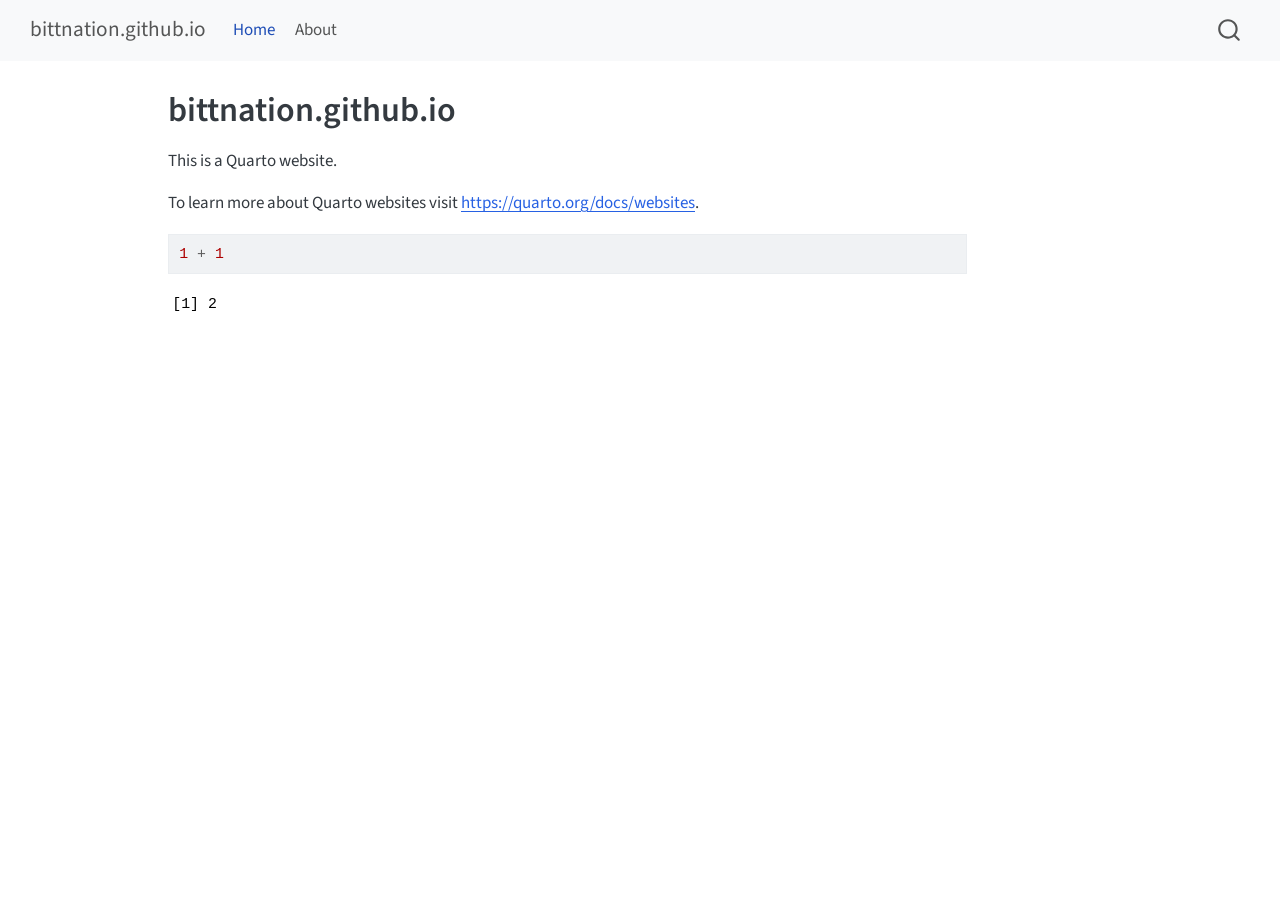
<file: _site/index.html>
<!DOCTYPE html>
<html xmlns="http://www.w3.org/1999/xhtml" lang="en" xml:lang="en"><head>

<meta charset="utf-8">
<meta name="generator" content="quarto-1.6.42">

<meta name="viewport" content="width=device-width, initial-scale=1.0, user-scalable=yes">


<title>bittnation.github.io</title>
<style>
code{white-space: pre-wrap;}
span.smallcaps{font-variant: small-caps;}
div.columns{display: flex; gap: min(4vw, 1.5em);}
div.column{flex: auto; overflow-x: auto;}
div.hanging-indent{margin-left: 1.5em; text-indent: -1.5em;}
ul.task-list{list-style: none;}
ul.task-list li input[type="checkbox"] {
  width: 0.8em;
  margin: 0 0.8em 0.2em -1em; /* quarto-specific, see https://github.com/quarto-dev/quarto-cli/issues/4556 */ 
  vertical-align: middle;
}
/* CSS for syntax highlighting */
pre > code.sourceCode { white-space: pre; position: relative; }
pre > code.sourceCode > span { line-height: 1.25; }
pre > code.sourceCode > span:empty { height: 1.2em; }
.sourceCode { overflow: visible; }
code.sourceCode > span { color: inherit; text-decoration: inherit; }
div.sourceCode { margin: 1em 0; }
pre.sourceCode { margin: 0; }
@media screen {
div.sourceCode { overflow: auto; }
}
@media print {
pre > code.sourceCode { white-space: pre-wrap; }
pre > code.sourceCode > span { display: inline-block; text-indent: -5em; padding-left: 5em; }
}
pre.numberSource code
  { counter-reset: source-line 0; }
pre.numberSource code > span
  { position: relative; left: -4em; counter-increment: source-line; }
pre.numberSource code > span > a:first-child::before
  { content: counter(source-line);
    position: relative; left: -1em; text-align: right; vertical-align: baseline;
    border: none; display: inline-block;
    -webkit-touch-callout: none; -webkit-user-select: none;
    -khtml-user-select: none; -moz-user-select: none;
    -ms-user-select: none; user-select: none;
    padding: 0 4px; width: 4em;
  }
pre.numberSource { margin-left: 3em;  padding-left: 4px; }
div.sourceCode
  {   }
@media screen {
pre > code.sourceCode > span > a:first-child::before { text-decoration: underline; }
}
</style>


<script src="site_libs/quarto-nav/quarto-nav.js"></script>
<script src="site_libs/quarto-nav/headroom.min.js"></script>
<script src="site_libs/clipboard/clipboard.min.js"></script>
<script src="site_libs/quarto-search/autocomplete.umd.js"></script>
<script src="site_libs/quarto-search/fuse.min.js"></script>
<script src="site_libs/quarto-search/quarto-search.js"></script>
<meta name="quarto:offset" content="./">
<script src="site_libs/quarto-html/quarto.js"></script>
<script src="site_libs/quarto-html/popper.min.js"></script>
<script src="site_libs/quarto-html/tippy.umd.min.js"></script>
<script src="site_libs/quarto-html/anchor.min.js"></script>
<link href="site_libs/quarto-html/tippy.css" rel="stylesheet">
<link href="site_libs/quarto-html/quarto-syntax-highlighting-2f5df379a58b258e96c21c0638c20c03.css" rel="stylesheet" id="quarto-text-highlighting-styles">
<script src="site_libs/bootstrap/bootstrap.min.js"></script>
<link href="site_libs/bootstrap/bootstrap-icons.css" rel="stylesheet">
<link href="site_libs/bootstrap/bootstrap-6bd9cfa162949bde0a231f530c97869d.min.css" rel="stylesheet" append-hash="true" id="quarto-bootstrap" data-mode="light">
<script id="quarto-search-options" type="application/json">{
  "location": "navbar",
  "copy-button": false,
  "collapse-after": 3,
  "panel-placement": "end",
  "type": "overlay",
  "limit": 50,
  "keyboard-shortcut": [
    "f",
    "/",
    "s"
  ],
  "show-item-context": false,
  "language": {
    "search-no-results-text": "No results",
    "search-matching-documents-text": "matching documents",
    "search-copy-link-title": "Copy link to search",
    "search-hide-matches-text": "Hide additional matches",
    "search-more-match-text": "more match in this document",
    "search-more-matches-text": "more matches in this document",
    "search-clear-button-title": "Clear",
    "search-text-placeholder": "",
    "search-detached-cancel-button-title": "Cancel",
    "search-submit-button-title": "Submit",
    "search-label": "Search"
  }
}</script>


<link rel="stylesheet" href="styles.css">
</head>

<body class="nav-fixed">

<div id="quarto-search-results"></div>
  <header id="quarto-header" class="headroom fixed-top">
    <nav class="navbar navbar-expand-lg " data-bs-theme="dark">
      <div class="navbar-container container-fluid">
      <div class="navbar-brand-container mx-auto">
    <a class="navbar-brand" href="./index.html">
    <span class="navbar-title">bittnation.github.io</span>
    </a>
  </div>
            <div id="quarto-search" class="" title="Search"></div>
          <button class="navbar-toggler" type="button" data-bs-toggle="collapse" data-bs-target="#navbarCollapse" aria-controls="navbarCollapse" role="menu" aria-expanded="false" aria-label="Toggle navigation" onclick="if (window.quartoToggleHeadroom) { window.quartoToggleHeadroom(); }">
  <span class="navbar-toggler-icon"></span>
</button>
          <div class="collapse navbar-collapse" id="navbarCollapse">
            <ul class="navbar-nav navbar-nav-scroll me-auto">
  <li class="nav-item">
    <a class="nav-link active" href="./index.html" aria-current="page"> 
<span class="menu-text">Home</span></a>
  </li>  
  <li class="nav-item">
    <a class="nav-link" href="./about.html"> 
<span class="menu-text">About</span></a>
  </li>  
</ul>
          </div> <!-- /navcollapse -->
            <div class="quarto-navbar-tools">
</div>
      </div> <!-- /container-fluid -->
    </nav>
</header>
<!-- content -->
<div id="quarto-content" class="quarto-container page-columns page-rows-contents page-layout-article page-navbar">
<!-- sidebar -->
<!-- margin-sidebar -->
    <div id="quarto-margin-sidebar" class="sidebar margin-sidebar zindex-bottom">
        
    </div>
<!-- main -->
<main class="content" id="quarto-document-content">

<header id="title-block-header" class="quarto-title-block default">
<div class="quarto-title">
<h1 class="title">bittnation.github.io</h1>
</div>



<div class="quarto-title-meta">

    
  
    
  </div>
  


</header>


<p>This is a Quarto website.</p>
<p>To learn more about Quarto websites visit <a href="https://quarto.org/docs/websites" class="uri">https://quarto.org/docs/websites</a>.</p>
<div class="cell">
<div class="sourceCode cell-code" id="cb1"><pre class="sourceCode r code-with-copy"><code class="sourceCode r"><span id="cb1-1"><a href="#cb1-1" aria-hidden="true" tabindex="-1"></a><span class="dv">1</span> <span class="sc">+</span> <span class="dv">1</span></span></code><button title="Copy to Clipboard" class="code-copy-button"><i class="bi"></i></button></pre></div>
<div class="cell-output cell-output-stdout">
<pre><code>[1] 2</code></pre>
</div>
</div>



</main> <!-- /main -->
<script id="quarto-html-after-body" type="application/javascript">
window.document.addEventListener("DOMContentLoaded", function (event) {
  const toggleBodyColorMode = (bsSheetEl) => {
    const mode = bsSheetEl.getAttribute("data-mode");
    const bodyEl = window.document.querySelector("body");
    if (mode === "dark") {
      bodyEl.classList.add("quarto-dark");
      bodyEl.classList.remove("quarto-light");
    } else {
      bodyEl.classList.add("quarto-light");
      bodyEl.classList.remove("quarto-dark");
    }
  }
  const toggleBodyColorPrimary = () => {
    const bsSheetEl = window.document.querySelector("link#quarto-bootstrap");
    if (bsSheetEl) {
      toggleBodyColorMode(bsSheetEl);
    }
  }
  toggleBodyColorPrimary();  
  const icon = "";
  const anchorJS = new window.AnchorJS();
  anchorJS.options = {
    placement: 'right',
    icon: icon
  };
  anchorJS.add('.anchored');
  const isCodeAnnotation = (el) => {
    for (const clz of el.classList) {
      if (clz.startsWith('code-annotation-')) {                     
        return true;
      }
    }
    return false;
  }
  const onCopySuccess = function(e) {
    // button target
    const button = e.trigger;
    // don't keep focus
    button.blur();
    // flash "checked"
    button.classList.add('code-copy-button-checked');
    var currentTitle = button.getAttribute("title");
    button.setAttribute("title", "Copied!");
    let tooltip;
    if (window.bootstrap) {
      button.setAttribute("data-bs-toggle", "tooltip");
      button.setAttribute("data-bs-placement", "left");
      button.setAttribute("data-bs-title", "Copied!");
      tooltip = new bootstrap.Tooltip(button, 
        { trigger: "manual", 
          customClass: "code-copy-button-tooltip",
          offset: [0, -8]});
      tooltip.show();    
    }
    setTimeout(function() {
      if (tooltip) {
        tooltip.hide();
        button.removeAttribute("data-bs-title");
        button.removeAttribute("data-bs-toggle");
        button.removeAttribute("data-bs-placement");
      }
      button.setAttribute("title", currentTitle);
      button.classList.remove('code-copy-button-checked');
    }, 1000);
    // clear code selection
    e.clearSelection();
  }
  const getTextToCopy = function(trigger) {
      const codeEl = trigger.previousElementSibling.cloneNode(true);
      for (const childEl of codeEl.children) {
        if (isCodeAnnotation(childEl)) {
          childEl.remove();
        }
      }
      return codeEl.innerText;
  }
  const clipboard = new window.ClipboardJS('.code-copy-button:not([data-in-quarto-modal])', {
    text: getTextToCopy
  });
  clipboard.on('success', onCopySuccess);
  if (window.document.getElementById('quarto-embedded-source-code-modal')) {
    const clipboardModal = new window.ClipboardJS('.code-copy-button[data-in-quarto-modal]', {
      text: getTextToCopy,
      container: window.document.getElementById('quarto-embedded-source-code-modal')
    });
    clipboardModal.on('success', onCopySuccess);
  }
    var localhostRegex = new RegExp(/^(?:http|https):\/\/localhost\:?[0-9]*\//);
    var mailtoRegex = new RegExp(/^mailto:/);
      var filterRegex = new RegExp('/' + window.location.host + '/');
    var isInternal = (href) => {
        return filterRegex.test(href) || localhostRegex.test(href) || mailtoRegex.test(href);
    }
    // Inspect non-navigation links and adorn them if external
 	var links = window.document.querySelectorAll('a[href]:not(.nav-link):not(.navbar-brand):not(.toc-action):not(.sidebar-link):not(.sidebar-item-toggle):not(.pagination-link):not(.no-external):not([aria-hidden]):not(.dropdown-item):not(.quarto-navigation-tool):not(.about-link)');
    for (var i=0; i<links.length; i++) {
      const link = links[i];
      if (!isInternal(link.href)) {
        // undo the damage that might have been done by quarto-nav.js in the case of
        // links that we want to consider external
        if (link.dataset.originalHref !== undefined) {
          link.href = link.dataset.originalHref;
        }
      }
    }
  function tippyHover(el, contentFn, onTriggerFn, onUntriggerFn) {
    const config = {
      allowHTML: true,
      maxWidth: 500,
      delay: 100,
      arrow: false,
      appendTo: function(el) {
          return el.parentElement;
      },
      interactive: true,
      interactiveBorder: 10,
      theme: 'quarto',
      placement: 'bottom-start',
    };
    if (contentFn) {
      config.content = contentFn;
    }
    if (onTriggerFn) {
      config.onTrigger = onTriggerFn;
    }
    if (onUntriggerFn) {
      config.onUntrigger = onUntriggerFn;
    }
    window.tippy(el, config); 
  }
  const noterefs = window.document.querySelectorAll('a[role="doc-noteref"]');
  for (var i=0; i<noterefs.length; i++) {
    const ref = noterefs[i];
    tippyHover(ref, function() {
      // use id or data attribute instead here
      let href = ref.getAttribute('data-footnote-href') || ref.getAttribute('href');
      try { href = new URL(href).hash; } catch {}
      const id = href.replace(/^#\/?/, "");
      const note = window.document.getElementById(id);
      if (note) {
        return note.innerHTML;
      } else {
        return "";
      }
    });
  }
  const xrefs = window.document.querySelectorAll('a.quarto-xref');
  const processXRef = (id, note) => {
    // Strip column container classes
    const stripColumnClz = (el) => {
      el.classList.remove("page-full", "page-columns");
      if (el.children) {
        for (const child of el.children) {
          stripColumnClz(child);
        }
      }
    }
    stripColumnClz(note)
    if (id === null || id.startsWith('sec-')) {
      // Special case sections, only their first couple elements
      const container = document.createElement("div");
      if (note.children && note.children.length > 2) {
        container.appendChild(note.children[0].cloneNode(true));
        for (let i = 1; i < note.children.length; i++) {
          const child = note.children[i];
          if (child.tagName === "P" && child.innerText === "") {
            continue;
          } else {
            container.appendChild(child.cloneNode(true));
            break;
          }
        }
        if (window.Quarto?.typesetMath) {
          window.Quarto.typesetMath(container);
        }
        return container.innerHTML
      } else {
        if (window.Quarto?.typesetMath) {
          window.Quarto.typesetMath(note);
        }
        return note.innerHTML;
      }
    } else {
      // Remove any anchor links if they are present
      const anchorLink = note.querySelector('a.anchorjs-link');
      if (anchorLink) {
        anchorLink.remove();
      }
      if (window.Quarto?.typesetMath) {
        window.Quarto.typesetMath(note);
      }
      if (note.classList.contains("callout")) {
        return note.outerHTML;
      } else {
        return note.innerHTML;
      }
    }
  }
  for (var i=0; i<xrefs.length; i++) {
    const xref = xrefs[i];
    tippyHover(xref, undefined, function(instance) {
      instance.disable();
      let url = xref.getAttribute('href');
      let hash = undefined; 
      if (url.startsWith('#')) {
        hash = url;
      } else {
        try { hash = new URL(url).hash; } catch {}
      }
      if (hash) {
        const id = hash.replace(/^#\/?/, "");
        const note = window.document.getElementById(id);
        if (note !== null) {
          try {
            const html = processXRef(id, note.cloneNode(true));
            instance.setContent(html);
          } finally {
            instance.enable();
            instance.show();
          }
        } else {
          // See if we can fetch this
          fetch(url.split('#')[0])
          .then(res => res.text())
          .then(html => {
            const parser = new DOMParser();
            const htmlDoc = parser.parseFromString(html, "text/html");
            const note = htmlDoc.getElementById(id);
            if (note !== null) {
              const html = processXRef(id, note);
              instance.setContent(html);
            } 
          }).finally(() => {
            instance.enable();
            instance.show();
          });
        }
      } else {
        // See if we can fetch a full url (with no hash to target)
        // This is a special case and we should probably do some content thinning / targeting
        fetch(url)
        .then(res => res.text())
        .then(html => {
          const parser = new DOMParser();
          const htmlDoc = parser.parseFromString(html, "text/html");
          const note = htmlDoc.querySelector('main.content');
          if (note !== null) {
            // This should only happen for chapter cross references
            // (since there is no id in the URL)
            // remove the first header
            if (note.children.length > 0 && note.children[0].tagName === "HEADER") {
              note.children[0].remove();
            }
            const html = processXRef(null, note);
            instance.setContent(html);
          } 
        }).finally(() => {
          instance.enable();
          instance.show();
        });
      }
    }, function(instance) {
    });
  }
      let selectedAnnoteEl;
      const selectorForAnnotation = ( cell, annotation) => {
        let cellAttr = 'data-code-cell="' + cell + '"';
        let lineAttr = 'data-code-annotation="' +  annotation + '"';
        const selector = 'span[' + cellAttr + '][' + lineAttr + ']';
        return selector;
      }
      const selectCodeLines = (annoteEl) => {
        const doc = window.document;
        const targetCell = annoteEl.getAttribute("data-target-cell");
        const targetAnnotation = annoteEl.getAttribute("data-target-annotation");
        const annoteSpan = window.document.querySelector(selectorForAnnotation(targetCell, targetAnnotation));
        const lines = annoteSpan.getAttribute("data-code-lines").split(",");
        const lineIds = lines.map((line) => {
          return targetCell + "-" + line;
        })
        let top = null;
        let height = null;
        let parent = null;
        if (lineIds.length > 0) {
            //compute the position of the single el (top and bottom and make a div)
            const el = window.document.getElementById(lineIds[0]);
            top = el.offsetTop;
            height = el.offsetHeight;
            parent = el.parentElement.parentElement;
          if (lineIds.length > 1) {
            const lastEl = window.document.getElementById(lineIds[lineIds.length - 1]);
            const bottom = lastEl.offsetTop + lastEl.offsetHeight;
            height = bottom - top;
          }
          if (top !== null && height !== null && parent !== null) {
            // cook up a div (if necessary) and position it 
            let div = window.document.getElementById("code-annotation-line-highlight");
            if (div === null) {
              div = window.document.createElement("div");
              div.setAttribute("id", "code-annotation-line-highlight");
              div.style.position = 'absolute';
              parent.appendChild(div);
            }
            div.style.top = top - 2 + "px";
            div.style.height = height + 4 + "px";
            div.style.left = 0;
            let gutterDiv = window.document.getElementById("code-annotation-line-highlight-gutter");
            if (gutterDiv === null) {
              gutterDiv = window.document.createElement("div");
              gutterDiv.setAttribute("id", "code-annotation-line-highlight-gutter");
              gutterDiv.style.position = 'absolute';
              const codeCell = window.document.getElementById(targetCell);
              const gutter = codeCell.querySelector('.code-annotation-gutter');
              gutter.appendChild(gutterDiv);
            }
            gutterDiv.style.top = top - 2 + "px";
            gutterDiv.style.height = height + 4 + "px";
          }
          selectedAnnoteEl = annoteEl;
        }
      };
      const unselectCodeLines = () => {
        const elementsIds = ["code-annotation-line-highlight", "code-annotation-line-highlight-gutter"];
        elementsIds.forEach((elId) => {
          const div = window.document.getElementById(elId);
          if (div) {
            div.remove();
          }
        });
        selectedAnnoteEl = undefined;
      };
        // Handle positioning of the toggle
    window.addEventListener(
      "resize",
      throttle(() => {
        elRect = undefined;
        if (selectedAnnoteEl) {
          selectCodeLines(selectedAnnoteEl);
        }
      }, 10)
    );
    function throttle(fn, ms) {
    let throttle = false;
    let timer;
      return (...args) => {
        if(!throttle) { // first call gets through
            fn.apply(this, args);
            throttle = true;
        } else { // all the others get throttled
            if(timer) clearTimeout(timer); // cancel #2
            timer = setTimeout(() => {
              fn.apply(this, args);
              timer = throttle = false;
            }, ms);
        }
      };
    }
      // Attach click handler to the DT
      const annoteDls = window.document.querySelectorAll('dt[data-target-cell]');
      for (const annoteDlNode of annoteDls) {
        annoteDlNode.addEventListener('click', (event) => {
          const clickedEl = event.target;
          if (clickedEl !== selectedAnnoteEl) {
            unselectCodeLines();
            const activeEl = window.document.querySelector('dt[data-target-cell].code-annotation-active');
            if (activeEl) {
              activeEl.classList.remove('code-annotation-active');
            }
            selectCodeLines(clickedEl);
            clickedEl.classList.add('code-annotation-active');
          } else {
            // Unselect the line
            unselectCodeLines();
            clickedEl.classList.remove('code-annotation-active');
          }
        });
      }
  const findCites = (el) => {
    const parentEl = el.parentElement;
    if (parentEl) {
      const cites = parentEl.dataset.cites;
      if (cites) {
        return {
          el,
          cites: cites.split(' ')
        };
      } else {
        return findCites(el.parentElement)
      }
    } else {
      return undefined;
    }
  };
  var bibliorefs = window.document.querySelectorAll('a[role="doc-biblioref"]');
  for (var i=0; i<bibliorefs.length; i++) {
    const ref = bibliorefs[i];
    const citeInfo = findCites(ref);
    if (citeInfo) {
      tippyHover(citeInfo.el, function() {
        var popup = window.document.createElement('div');
        citeInfo.cites.forEach(function(cite) {
          var citeDiv = window.document.createElement('div');
          citeDiv.classList.add('hanging-indent');
          citeDiv.classList.add('csl-entry');
          var biblioDiv = window.document.getElementById('ref-' + cite);
          if (biblioDiv) {
            citeDiv.innerHTML = biblioDiv.innerHTML;
          }
          popup.appendChild(citeDiv);
        });
        return popup.innerHTML;
      });
    }
  }
});
</script>
</div> <!-- /content -->




</body></html>
</file>
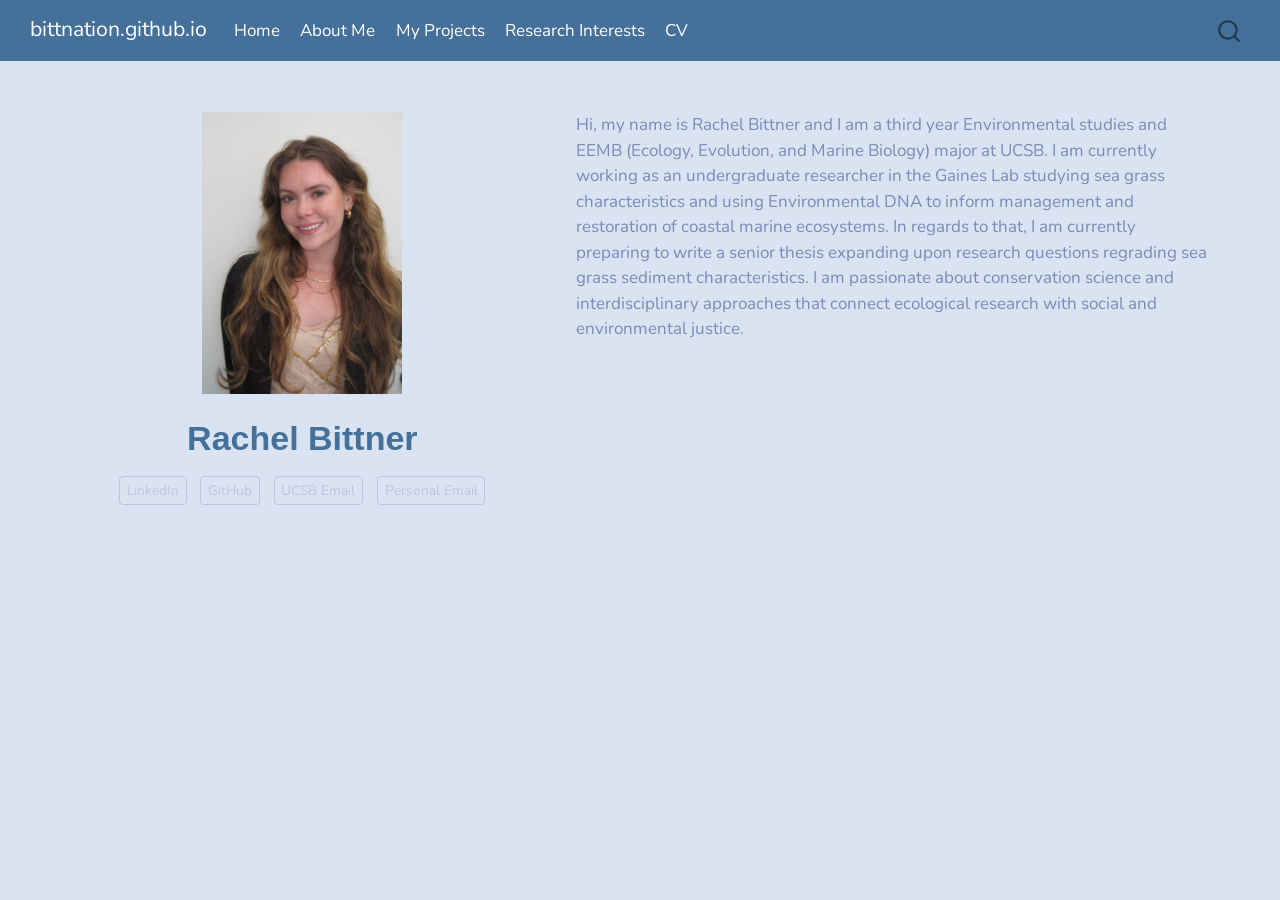
<file: docs/index.html>
<!DOCTYPE html>
<html xmlns="http://www.w3.org/1999/xhtml" lang="en" xml:lang="en"><head>

<meta charset="utf-8">
<meta name="generator" content="quarto-1.6.42">

<meta name="viewport" content="width=device-width, initial-scale=1.0, user-scalable=yes">


<title>Rachel Bittner – bittnation.github.io</title>
<style>
code{white-space: pre-wrap;}
span.smallcaps{font-variant: small-caps;}
div.columns{display: flex; gap: min(4vw, 1.5em);}
div.column{flex: auto; overflow-x: auto;}
div.hanging-indent{margin-left: 1.5em; text-indent: -1.5em;}
ul.task-list{list-style: none;}
ul.task-list li input[type="checkbox"] {
  width: 0.8em;
  margin: 0 0.8em 0.2em -1em; /* quarto-specific, see https://github.com/quarto-dev/quarto-cli/issues/4556 */ 
  vertical-align: middle;
}
</style>


<script src="site_libs/quarto-nav/quarto-nav.js"></script>
<script src="site_libs/quarto-nav/headroom.min.js"></script>
<script src="site_libs/clipboard/clipboard.min.js"></script>
<script src="site_libs/quarto-search/autocomplete.umd.js"></script>
<script src="site_libs/quarto-search/fuse.min.js"></script>
<script src="site_libs/quarto-search/quarto-search.js"></script>
<meta name="quarto:offset" content="./">
<script src="site_libs/quarto-html/quarto.js"></script>
<script src="site_libs/quarto-html/popper.min.js"></script>
<script src="site_libs/quarto-html/tippy.umd.min.js"></script>
<link href="site_libs/quarto-html/tippy.css" rel="stylesheet">
<link href="site_libs/quarto-html/quarto-syntax-highlighting-2f5df379a58b258e96c21c0638c20c03.css" rel="stylesheet" id="quarto-text-highlighting-styles">
<script src="site_libs/bootstrap/bootstrap.min.js"></script>
<link href="site_libs/bootstrap/bootstrap-icons.css" rel="stylesheet">
<link href="site_libs/bootstrap/bootstrap-3827a8487ac4149603024367d5dc113d.min.css" rel="stylesheet" append-hash="true" id="quarto-bootstrap" data-mode="light">
<script id="quarto-search-options" type="application/json">{
  "location": "navbar",
  "copy-button": false,
  "collapse-after": 3,
  "panel-placement": "end",
  "type": "overlay",
  "limit": 50,
  "keyboard-shortcut": [
    "f",
    "/",
    "s"
  ],
  "show-item-context": false,
  "language": {
    "search-no-results-text": "No results",
    "search-matching-documents-text": "matching documents",
    "search-copy-link-title": "Copy link to search",
    "search-hide-matches-text": "Hide additional matches",
    "search-more-match-text": "more match in this document",
    "search-more-matches-text": "more matches in this document",
    "search-clear-button-title": "Clear",
    "search-text-placeholder": "",
    "search-detached-cancel-button-title": "Cancel",
    "search-submit-button-title": "Submit",
    "search-label": "Search"
  }
}</script>


<link rel="stylesheet" href="styles.css">
</head>

<body class="nav-fixed">

<div id="quarto-search-results"></div>
  <header id="quarto-header" class="headroom fixed-top">
    <nav class="navbar navbar-expand-lg " data-bs-theme="dark">
      <div class="navbar-container container-fluid">
      <div class="navbar-brand-container mx-auto">
    <a class="navbar-brand" href="./index.html">
    <span class="navbar-title">bittnation.github.io</span>
    </a>
  </div>
            <div id="quarto-search" class="" title="Search"></div>
          <button class="navbar-toggler" type="button" data-bs-toggle="collapse" data-bs-target="#navbarCollapse" aria-controls="navbarCollapse" role="menu" aria-expanded="false" aria-label="Toggle navigation" onclick="if (window.quartoToggleHeadroom) { window.quartoToggleHeadroom(); }">
  <span class="navbar-toggler-icon"></span>
</button>
          <div class="collapse navbar-collapse" id="navbarCollapse">
            <ul class="navbar-nav navbar-nav-scroll me-auto">
  <li class="nav-item">
    <a class="nav-link active" href="./index.html" aria-current="page"> 
<span class="menu-text">Home</span></a>
  </li>  
  <li class="nav-item">
    <a class="nav-link" href="./about.html"> 
<span class="menu-text">About Me</span></a>
  </li>  
  <li class="nav-item">
    <a class="nav-link" href="./Projects.html"> 
<span class="menu-text">My Projects</span></a>
  </li>  
  <li class="nav-item">
    <a class="nav-link" href="./Research.html"> 
<span class="menu-text">Research Interests</span></a>
  </li>  
  <li class="nav-item">
    <a class="nav-link" href="./cv.html"> 
<span class="menu-text">CV</span></a>
  </li>  
</ul>
          </div> <!-- /navcollapse -->
            <div class="quarto-navbar-tools">
</div>
      </div> <!-- /container-fluid -->
    </nav>
</header>
<!-- content -->
<div id="quarto-content" class="quarto-container page-columns page-rows-contents page-layout-full page-navbar">
<!-- sidebar -->
<!-- margin-sidebar -->
    
<!-- main -->
<div class="quarto-about-trestles column-page">
  <div class="about-entity">
    <img src="images/IMG_5207.jpg" class="about-image
  rectangle " style="width: 6;">
<header id="title-block-header" class="quarto-title-block default">
<div class="quarto-title">
<h1 class="title">Rachel Bittner</h1>
</div>
<div class="quarto-title-meta column-page">
  </div>
</header>
    <div class="about-links">
  <a href="https://www.linkedin.com/in/rachel-brooke-bittner/r" class="about-link" rel="" target="">
     <span class="about-link-text">LinkedIn</span>
  </a>
  <a href="https://github.com/bittnation" class="about-link" rel="" target="">
     <span class="about-link-text">GitHub</span>
  </a>
  <a href="mailto:rachelbittner@ucsb.edu" class="about-link" rel="" target="">
     <span class="about-link-text">UCSB Email</span>
  </a>
  <a href="mailto:rachelbittner7@gmail.com" class="about-link" rel="" target="">
     <span class="about-link-text">Personal Email</span>
  </a>
</div>
  </div>
  <div class="about-contents"><main class="content column-page" id="quarto-document-content">
<p>Hi, my name is Rachel Bittner and I am a third year Environmental studies and EEMB (Ecology, Evolution, and Marine Biology) major at UCSB. I am currently working as an undergraduate researcher in the Gaines Lab studying sea grass characteristics and using Environmental DNA to inform management and restoration of coastal marine ecosystems. In regards to that, I am currently preparing to write a senior thesis expanding upon research questions regrading sea grass sediment characteristics. I am passionate about conservation science and interdisciplinary approaches that connect ecological research with social and environmental justice.</p>


</main></div>
</div>
 <!-- /main -->
<script id="quarto-html-after-body" type="application/javascript">
window.document.addEventListener("DOMContentLoaded", function (event) {
  const toggleBodyColorMode = (bsSheetEl) => {
    const mode = bsSheetEl.getAttribute("data-mode");
    const bodyEl = window.document.querySelector("body");
    if (mode === "dark") {
      bodyEl.classList.add("quarto-dark");
      bodyEl.classList.remove("quarto-light");
    } else {
      bodyEl.classList.add("quarto-light");
      bodyEl.classList.remove("quarto-dark");
    }
  }
  const toggleBodyColorPrimary = () => {
    const bsSheetEl = window.document.querySelector("link#quarto-bootstrap");
    if (bsSheetEl) {
      toggleBodyColorMode(bsSheetEl);
    }
  }
  toggleBodyColorPrimary();  
  const isCodeAnnotation = (el) => {
    for (const clz of el.classList) {
      if (clz.startsWith('code-annotation-')) {                     
        return true;
      }
    }
    return false;
  }
  const onCopySuccess = function(e) {
    // button target
    const button = e.trigger;
    // don't keep focus
    button.blur();
    // flash "checked"
    button.classList.add('code-copy-button-checked');
    var currentTitle = button.getAttribute("title");
    button.setAttribute("title", "Copied!");
    let tooltip;
    if (window.bootstrap) {
      button.setAttribute("data-bs-toggle", "tooltip");
      button.setAttribute("data-bs-placement", "left");
      button.setAttribute("data-bs-title", "Copied!");
      tooltip = new bootstrap.Tooltip(button, 
        { trigger: "manual", 
          customClass: "code-copy-button-tooltip",
          offset: [0, -8]});
      tooltip.show();    
    }
    setTimeout(function() {
      if (tooltip) {
        tooltip.hide();
        button.removeAttribute("data-bs-title");
        button.removeAttribute("data-bs-toggle");
        button.removeAttribute("data-bs-placement");
      }
      button.setAttribute("title", currentTitle);
      button.classList.remove('code-copy-button-checked');
    }, 1000);
    // clear code selection
    e.clearSelection();
  }
  const getTextToCopy = function(trigger) {
      const codeEl = trigger.previousElementSibling.cloneNode(true);
      for (const childEl of codeEl.children) {
        if (isCodeAnnotation(childEl)) {
          childEl.remove();
        }
      }
      return codeEl.innerText;
  }
  const clipboard = new window.ClipboardJS('.code-copy-button:not([data-in-quarto-modal])', {
    text: getTextToCopy
  });
  clipboard.on('success', onCopySuccess);
  if (window.document.getElementById('quarto-embedded-source-code-modal')) {
    const clipboardModal = new window.ClipboardJS('.code-copy-button[data-in-quarto-modal]', {
      text: getTextToCopy,
      container: window.document.getElementById('quarto-embedded-source-code-modal')
    });
    clipboardModal.on('success', onCopySuccess);
  }
    var localhostRegex = new RegExp(/^(?:http|https):\/\/localhost\:?[0-9]*\//);
    var mailtoRegex = new RegExp(/^mailto:/);
      var filterRegex = new RegExp('/' + window.location.host + '/');
    var isInternal = (href) => {
        return filterRegex.test(href) || localhostRegex.test(href) || mailtoRegex.test(href);
    }
    // Inspect non-navigation links and adorn them if external
 	var links = window.document.querySelectorAll('a[href]:not(.nav-link):not(.navbar-brand):not(.toc-action):not(.sidebar-link):not(.sidebar-item-toggle):not(.pagination-link):not(.no-external):not([aria-hidden]):not(.dropdown-item):not(.quarto-navigation-tool):not(.about-link)');
    for (var i=0; i<links.length; i++) {
      const link = links[i];
      if (!isInternal(link.href)) {
        // undo the damage that might have been done by quarto-nav.js in the case of
        // links that we want to consider external
        if (link.dataset.originalHref !== undefined) {
          link.href = link.dataset.originalHref;
        }
      }
    }
  function tippyHover(el, contentFn, onTriggerFn, onUntriggerFn) {
    const config = {
      allowHTML: true,
      maxWidth: 500,
      delay: 100,
      arrow: false,
      appendTo: function(el) {
          return el.parentElement;
      },
      interactive: true,
      interactiveBorder: 10,
      theme: 'quarto',
      placement: 'bottom-start',
    };
    if (contentFn) {
      config.content = contentFn;
    }
    if (onTriggerFn) {
      config.onTrigger = onTriggerFn;
    }
    if (onUntriggerFn) {
      config.onUntrigger = onUntriggerFn;
    }
    window.tippy(el, config); 
  }
  const noterefs = window.document.querySelectorAll('a[role="doc-noteref"]');
  for (var i=0; i<noterefs.length; i++) {
    const ref = noterefs[i];
    tippyHover(ref, function() {
      // use id or data attribute instead here
      let href = ref.getAttribute('data-footnote-href') || ref.getAttribute('href');
      try { href = new URL(href).hash; } catch {}
      const id = href.replace(/^#\/?/, "");
      const note = window.document.getElementById(id);
      if (note) {
        return note.innerHTML;
      } else {
        return "";
      }
    });
  }
  const xrefs = window.document.querySelectorAll('a.quarto-xref');
  const processXRef = (id, note) => {
    // Strip column container classes
    const stripColumnClz = (el) => {
      el.classList.remove("page-full", "page-columns");
      if (el.children) {
        for (const child of el.children) {
          stripColumnClz(child);
        }
      }
    }
    stripColumnClz(note)
    if (id === null || id.startsWith('sec-')) {
      // Special case sections, only their first couple elements
      const container = document.createElement("div");
      if (note.children && note.children.length > 2) {
        container.appendChild(note.children[0].cloneNode(true));
        for (let i = 1; i < note.children.length; i++) {
          const child = note.children[i];
          if (child.tagName === "P" && child.innerText === "") {
            continue;
          } else {
            container.appendChild(child.cloneNode(true));
            break;
          }
        }
        if (window.Quarto?.typesetMath) {
          window.Quarto.typesetMath(container);
        }
        return container.innerHTML
      } else {
        if (window.Quarto?.typesetMath) {
          window.Quarto.typesetMath(note);
        }
        return note.innerHTML;
      }
    } else {
      // Remove any anchor links if they are present
      const anchorLink = note.querySelector('a.anchorjs-link');
      if (anchorLink) {
        anchorLink.remove();
      }
      if (window.Quarto?.typesetMath) {
        window.Quarto.typesetMath(note);
      }
      if (note.classList.contains("callout")) {
        return note.outerHTML;
      } else {
        return note.innerHTML;
      }
    }
  }
  for (var i=0; i<xrefs.length; i++) {
    const xref = xrefs[i];
    tippyHover(xref, undefined, function(instance) {
      instance.disable();
      let url = xref.getAttribute('href');
      let hash = undefined; 
      if (url.startsWith('#')) {
        hash = url;
      } else {
        try { hash = new URL(url).hash; } catch {}
      }
      if (hash) {
        const id = hash.replace(/^#\/?/, "");
        const note = window.document.getElementById(id);
        if (note !== null) {
          try {
            const html = processXRef(id, note.cloneNode(true));
            instance.setContent(html);
          } finally {
            instance.enable();
            instance.show();
          }
        } else {
          // See if we can fetch this
          fetch(url.split('#')[0])
          .then(res => res.text())
          .then(html => {
            const parser = new DOMParser();
            const htmlDoc = parser.parseFromString(html, "text/html");
            const note = htmlDoc.getElementById(id);
            if (note !== null) {
              const html = processXRef(id, note);
              instance.setContent(html);
            } 
          }).finally(() => {
            instance.enable();
            instance.show();
          });
        }
      } else {
        // See if we can fetch a full url (with no hash to target)
        // This is a special case and we should probably do some content thinning / targeting
        fetch(url)
        .then(res => res.text())
        .then(html => {
          const parser = new DOMParser();
          const htmlDoc = parser.parseFromString(html, "text/html");
          const note = htmlDoc.querySelector('main.content');
          if (note !== null) {
            // This should only happen for chapter cross references
            // (since there is no id in the URL)
            // remove the first header
            if (note.children.length > 0 && note.children[0].tagName === "HEADER") {
              note.children[0].remove();
            }
            const html = processXRef(null, note);
            instance.setContent(html);
          } 
        }).finally(() => {
          instance.enable();
          instance.show();
        });
      }
    }, function(instance) {
    });
  }
      let selectedAnnoteEl;
      const selectorForAnnotation = ( cell, annotation) => {
        let cellAttr = 'data-code-cell="' + cell + '"';
        let lineAttr = 'data-code-annotation="' +  annotation + '"';
        const selector = 'span[' + cellAttr + '][' + lineAttr + ']';
        return selector;
      }
      const selectCodeLines = (annoteEl) => {
        const doc = window.document;
        const targetCell = annoteEl.getAttribute("data-target-cell");
        const targetAnnotation = annoteEl.getAttribute("data-target-annotation");
        const annoteSpan = window.document.querySelector(selectorForAnnotation(targetCell, targetAnnotation));
        const lines = annoteSpan.getAttribute("data-code-lines").split(",");
        const lineIds = lines.map((line) => {
          return targetCell + "-" + line;
        })
        let top = null;
        let height = null;
        let parent = null;
        if (lineIds.length > 0) {
            //compute the position of the single el (top and bottom and make a div)
            const el = window.document.getElementById(lineIds[0]);
            top = el.offsetTop;
            height = el.offsetHeight;
            parent = el.parentElement.parentElement;
          if (lineIds.length > 1) {
            const lastEl = window.document.getElementById(lineIds[lineIds.length - 1]);
            const bottom = lastEl.offsetTop + lastEl.offsetHeight;
            height = bottom - top;
          }
          if (top !== null && height !== null && parent !== null) {
            // cook up a div (if necessary) and position it 
            let div = window.document.getElementById("code-annotation-line-highlight");
            if (div === null) {
              div = window.document.createElement("div");
              div.setAttribute("id", "code-annotation-line-highlight");
              div.style.position = 'absolute';
              parent.appendChild(div);
            }
            div.style.top = top - 2 + "px";
            div.style.height = height + 4 + "px";
            div.style.left = 0;
            let gutterDiv = window.document.getElementById("code-annotation-line-highlight-gutter");
            if (gutterDiv === null) {
              gutterDiv = window.document.createElement("div");
              gutterDiv.setAttribute("id", "code-annotation-line-highlight-gutter");
              gutterDiv.style.position = 'absolute';
              const codeCell = window.document.getElementById(targetCell);
              const gutter = codeCell.querySelector('.code-annotation-gutter');
              gutter.appendChild(gutterDiv);
            }
            gutterDiv.style.top = top - 2 + "px";
            gutterDiv.style.height = height + 4 + "px";
          }
          selectedAnnoteEl = annoteEl;
        }
      };
      const unselectCodeLines = () => {
        const elementsIds = ["code-annotation-line-highlight", "code-annotation-line-highlight-gutter"];
        elementsIds.forEach((elId) => {
          const div = window.document.getElementById(elId);
          if (div) {
            div.remove();
          }
        });
        selectedAnnoteEl = undefined;
      };
        // Handle positioning of the toggle
    window.addEventListener(
      "resize",
      throttle(() => {
        elRect = undefined;
        if (selectedAnnoteEl) {
          selectCodeLines(selectedAnnoteEl);
        }
      }, 10)
    );
    function throttle(fn, ms) {
    let throttle = false;
    let timer;
      return (...args) => {
        if(!throttle) { // first call gets through
            fn.apply(this, args);
            throttle = true;
        } else { // all the others get throttled
            if(timer) clearTimeout(timer); // cancel #2
            timer = setTimeout(() => {
              fn.apply(this, args);
              timer = throttle = false;
            }, ms);
        }
      };
    }
      // Attach click handler to the DT
      const annoteDls = window.document.querySelectorAll('dt[data-target-cell]');
      for (const annoteDlNode of annoteDls) {
        annoteDlNode.addEventListener('click', (event) => {
          const clickedEl = event.target;
          if (clickedEl !== selectedAnnoteEl) {
            unselectCodeLines();
            const activeEl = window.document.querySelector('dt[data-target-cell].code-annotation-active');
            if (activeEl) {
              activeEl.classList.remove('code-annotation-active');
            }
            selectCodeLines(clickedEl);
            clickedEl.classList.add('code-annotation-active');
          } else {
            // Unselect the line
            unselectCodeLines();
            clickedEl.classList.remove('code-annotation-active');
          }
        });
      }
  const findCites = (el) => {
    const parentEl = el.parentElement;
    if (parentEl) {
      const cites = parentEl.dataset.cites;
      if (cites) {
        return {
          el,
          cites: cites.split(' ')
        };
      } else {
        return findCites(el.parentElement)
      }
    } else {
      return undefined;
    }
  };
  var bibliorefs = window.document.querySelectorAll('a[role="doc-biblioref"]');
  for (var i=0; i<bibliorefs.length; i++) {
    const ref = bibliorefs[i];
    const citeInfo = findCites(ref);
    if (citeInfo) {
      tippyHover(citeInfo.el, function() {
        var popup = window.document.createElement('div');
        citeInfo.cites.forEach(function(cite) {
          var citeDiv = window.document.createElement('div');
          citeDiv.classList.add('hanging-indent');
          citeDiv.classList.add('csl-entry');
          var biblioDiv = window.document.getElementById('ref-' + cite);
          if (biblioDiv) {
            citeDiv.innerHTML = biblioDiv.innerHTML;
          }
          popup.appendChild(citeDiv);
        });
        return popup.innerHTML;
      });
    }
  }
});
</script>
</div> <!-- /content -->




</body></html>
</file>
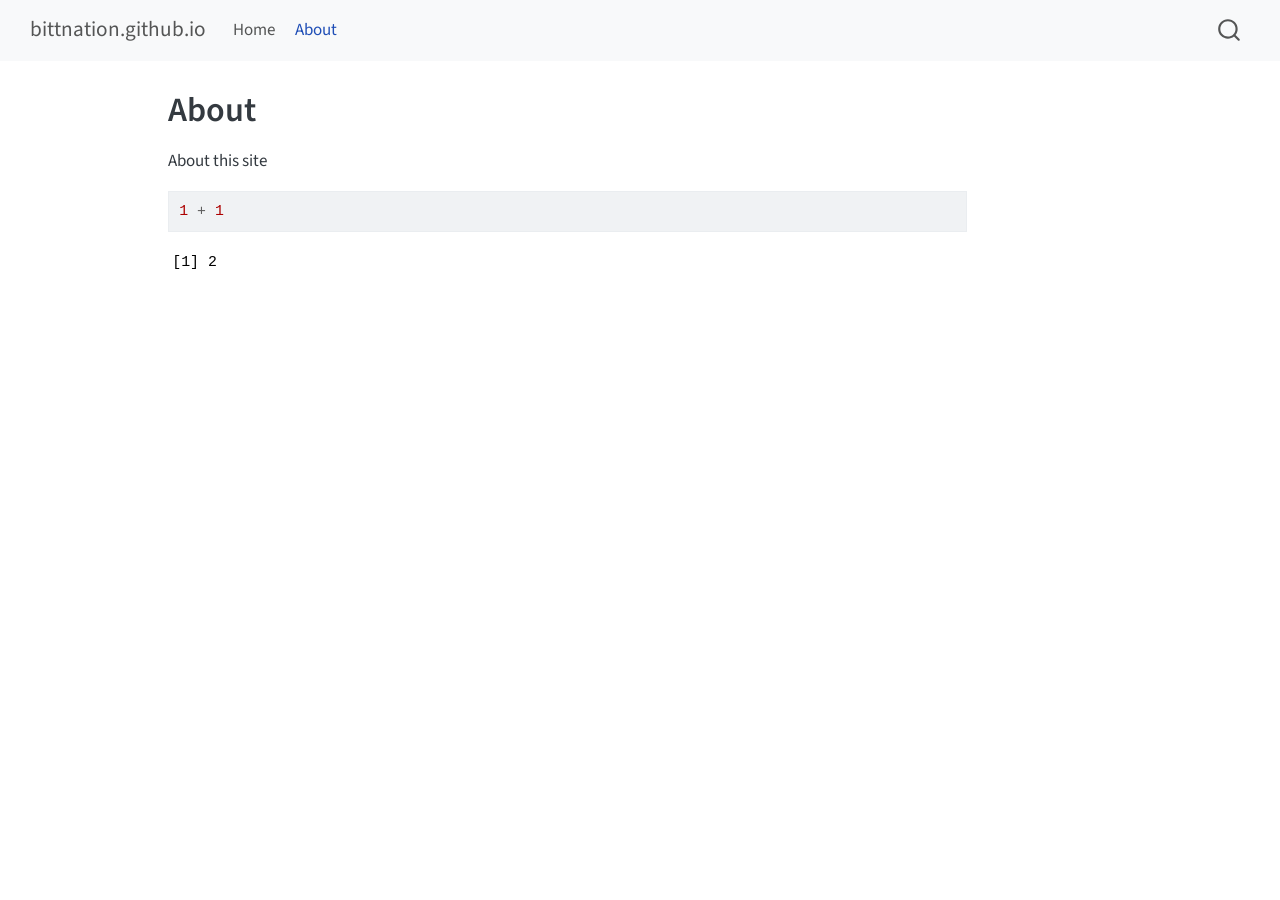
<file: _site/about.html>
<!DOCTYPE html>
<html xmlns="http://www.w3.org/1999/xhtml" lang="en" xml:lang="en"><head>

<meta charset="utf-8">
<meta name="generator" content="quarto-1.6.42">

<meta name="viewport" content="width=device-width, initial-scale=1.0, user-scalable=yes">


<title>About – bittnation.github.io</title>
<style>
code{white-space: pre-wrap;}
span.smallcaps{font-variant: small-caps;}
div.columns{display: flex; gap: min(4vw, 1.5em);}
div.column{flex: auto; overflow-x: auto;}
div.hanging-indent{margin-left: 1.5em; text-indent: -1.5em;}
ul.task-list{list-style: none;}
ul.task-list li input[type="checkbox"] {
  width: 0.8em;
  margin: 0 0.8em 0.2em -1em; /* quarto-specific, see https://github.com/quarto-dev/quarto-cli/issues/4556 */ 
  vertical-align: middle;
}
/* CSS for syntax highlighting */
pre > code.sourceCode { white-space: pre; position: relative; }
pre > code.sourceCode > span { line-height: 1.25; }
pre > code.sourceCode > span:empty { height: 1.2em; }
.sourceCode { overflow: visible; }
code.sourceCode > span { color: inherit; text-decoration: inherit; }
div.sourceCode { margin: 1em 0; }
pre.sourceCode { margin: 0; }
@media screen {
div.sourceCode { overflow: auto; }
}
@media print {
pre > code.sourceCode { white-space: pre-wrap; }
pre > code.sourceCode > span { display: inline-block; text-indent: -5em; padding-left: 5em; }
}
pre.numberSource code
  { counter-reset: source-line 0; }
pre.numberSource code > span
  { position: relative; left: -4em; counter-increment: source-line; }
pre.numberSource code > span > a:first-child::before
  { content: counter(source-line);
    position: relative; left: -1em; text-align: right; vertical-align: baseline;
    border: none; display: inline-block;
    -webkit-touch-callout: none; -webkit-user-select: none;
    -khtml-user-select: none; -moz-user-select: none;
    -ms-user-select: none; user-select: none;
    padding: 0 4px; width: 4em;
  }
pre.numberSource { margin-left: 3em;  padding-left: 4px; }
div.sourceCode
  {   }
@media screen {
pre > code.sourceCode > span > a:first-child::before { text-decoration: underline; }
}
</style>


<script src="site_libs/quarto-nav/quarto-nav.js"></script>
<script src="site_libs/quarto-nav/headroom.min.js"></script>
<script src="site_libs/clipboard/clipboard.min.js"></script>
<script src="site_libs/quarto-search/autocomplete.umd.js"></script>
<script src="site_libs/quarto-search/fuse.min.js"></script>
<script src="site_libs/quarto-search/quarto-search.js"></script>
<meta name="quarto:offset" content="./">
<script src="site_libs/quarto-html/quarto.js"></script>
<script src="site_libs/quarto-html/popper.min.js"></script>
<script src="site_libs/quarto-html/tippy.umd.min.js"></script>
<script src="site_libs/quarto-html/anchor.min.js"></script>
<link href="site_libs/quarto-html/tippy.css" rel="stylesheet">
<link href="site_libs/quarto-html/quarto-syntax-highlighting-2f5df379a58b258e96c21c0638c20c03.css" rel="stylesheet" id="quarto-text-highlighting-styles">
<script src="site_libs/bootstrap/bootstrap.min.js"></script>
<link href="site_libs/bootstrap/bootstrap-icons.css" rel="stylesheet">
<link href="site_libs/bootstrap/bootstrap-6bd9cfa162949bde0a231f530c97869d.min.css" rel="stylesheet" append-hash="true" id="quarto-bootstrap" data-mode="light">
<script id="quarto-search-options" type="application/json">{
  "location": "navbar",
  "copy-button": false,
  "collapse-after": 3,
  "panel-placement": "end",
  "type": "overlay",
  "limit": 50,
  "keyboard-shortcut": [
    "f",
    "/",
    "s"
  ],
  "show-item-context": false,
  "language": {
    "search-no-results-text": "No results",
    "search-matching-documents-text": "matching documents",
    "search-copy-link-title": "Copy link to search",
    "search-hide-matches-text": "Hide additional matches",
    "search-more-match-text": "more match in this document",
    "search-more-matches-text": "more matches in this document",
    "search-clear-button-title": "Clear",
    "search-text-placeholder": "",
    "search-detached-cancel-button-title": "Cancel",
    "search-submit-button-title": "Submit",
    "search-label": "Search"
  }
}</script>


<link rel="stylesheet" href="styles.css">
</head>

<body class="nav-fixed">

<div id="quarto-search-results"></div>
  <header id="quarto-header" class="headroom fixed-top">
    <nav class="navbar navbar-expand-lg " data-bs-theme="dark">
      <div class="navbar-container container-fluid">
      <div class="navbar-brand-container mx-auto">
    <a class="navbar-brand" href="./index.html">
    <span class="navbar-title">bittnation.github.io</span>
    </a>
  </div>
            <div id="quarto-search" class="" title="Search"></div>
          <button class="navbar-toggler" type="button" data-bs-toggle="collapse" data-bs-target="#navbarCollapse" aria-controls="navbarCollapse" role="menu" aria-expanded="false" aria-label="Toggle navigation" onclick="if (window.quartoToggleHeadroom) { window.quartoToggleHeadroom(); }">
  <span class="navbar-toggler-icon"></span>
</button>
          <div class="collapse navbar-collapse" id="navbarCollapse">
            <ul class="navbar-nav navbar-nav-scroll me-auto">
  <li class="nav-item">
    <a class="nav-link" href="./index.html"> 
<span class="menu-text">Home</span></a>
  </li>  
  <li class="nav-item">
    <a class="nav-link active" href="./about.html" aria-current="page"> 
<span class="menu-text">About</span></a>
  </li>  
</ul>
          </div> <!-- /navcollapse -->
            <div class="quarto-navbar-tools">
</div>
      </div> <!-- /container-fluid -->
    </nav>
</header>
<!-- content -->
<div id="quarto-content" class="quarto-container page-columns page-rows-contents page-layout-article page-navbar">
<!-- sidebar -->
<!-- margin-sidebar -->
    <div id="quarto-margin-sidebar" class="sidebar margin-sidebar zindex-bottom">
        
    </div>
<!-- main -->
<main class="content" id="quarto-document-content">

<header id="title-block-header" class="quarto-title-block default">
<div class="quarto-title">
<h1 class="title">About</h1>
</div>



<div class="quarto-title-meta">

    
  
    
  </div>
  


</header>


<p>About this site</p>
<div class="cell">
<div class="sourceCode cell-code" id="cb1"><pre class="sourceCode r code-with-copy"><code class="sourceCode r"><span id="cb1-1"><a href="#cb1-1" aria-hidden="true" tabindex="-1"></a><span class="dv">1</span> <span class="sc">+</span> <span class="dv">1</span></span></code><button title="Copy to Clipboard" class="code-copy-button"><i class="bi"></i></button></pre></div>
<div class="cell-output cell-output-stdout">
<pre><code>[1] 2</code></pre>
</div>
</div>



</main> <!-- /main -->
<script id="quarto-html-after-body" type="application/javascript">
window.document.addEventListener("DOMContentLoaded", function (event) {
  const toggleBodyColorMode = (bsSheetEl) => {
    const mode = bsSheetEl.getAttribute("data-mode");
    const bodyEl = window.document.querySelector("body");
    if (mode === "dark") {
      bodyEl.classList.add("quarto-dark");
      bodyEl.classList.remove("quarto-light");
    } else {
      bodyEl.classList.add("quarto-light");
      bodyEl.classList.remove("quarto-dark");
    }
  }
  const toggleBodyColorPrimary = () => {
    const bsSheetEl = window.document.querySelector("link#quarto-bootstrap");
    if (bsSheetEl) {
      toggleBodyColorMode(bsSheetEl);
    }
  }
  toggleBodyColorPrimary();  
  const icon = "";
  const anchorJS = new window.AnchorJS();
  anchorJS.options = {
    placement: 'right',
    icon: icon
  };
  anchorJS.add('.anchored');
  const isCodeAnnotation = (el) => {
    for (const clz of el.classList) {
      if (clz.startsWith('code-annotation-')) {                     
        return true;
      }
    }
    return false;
  }
  const onCopySuccess = function(e) {
    // button target
    const button = e.trigger;
    // don't keep focus
    button.blur();
    // flash "checked"
    button.classList.add('code-copy-button-checked');
    var currentTitle = button.getAttribute("title");
    button.setAttribute("title", "Copied!");
    let tooltip;
    if (window.bootstrap) {
      button.setAttribute("data-bs-toggle", "tooltip");
      button.setAttribute("data-bs-placement", "left");
      button.setAttribute("data-bs-title", "Copied!");
      tooltip = new bootstrap.Tooltip(button, 
        { trigger: "manual", 
          customClass: "code-copy-button-tooltip",
          offset: [0, -8]});
      tooltip.show();    
    }
    setTimeout(function() {
      if (tooltip) {
        tooltip.hide();
        button.removeAttribute("data-bs-title");
        button.removeAttribute("data-bs-toggle");
        button.removeAttribute("data-bs-placement");
      }
      button.setAttribute("title", currentTitle);
      button.classList.remove('code-copy-button-checked');
    }, 1000);
    // clear code selection
    e.clearSelection();
  }
  const getTextToCopy = function(trigger) {
      const codeEl = trigger.previousElementSibling.cloneNode(true);
      for (const childEl of codeEl.children) {
        if (isCodeAnnotation(childEl)) {
          childEl.remove();
        }
      }
      return codeEl.innerText;
  }
  const clipboard = new window.ClipboardJS('.code-copy-button:not([data-in-quarto-modal])', {
    text: getTextToCopy
  });
  clipboard.on('success', onCopySuccess);
  if (window.document.getElementById('quarto-embedded-source-code-modal')) {
    const clipboardModal = new window.ClipboardJS('.code-copy-button[data-in-quarto-modal]', {
      text: getTextToCopy,
      container: window.document.getElementById('quarto-embedded-source-code-modal')
    });
    clipboardModal.on('success', onCopySuccess);
  }
    var localhostRegex = new RegExp(/^(?:http|https):\/\/localhost\:?[0-9]*\//);
    var mailtoRegex = new RegExp(/^mailto:/);
      var filterRegex = new RegExp('/' + window.location.host + '/');
    var isInternal = (href) => {
        return filterRegex.test(href) || localhostRegex.test(href) || mailtoRegex.test(href);
    }
    // Inspect non-navigation links and adorn them if external
 	var links = window.document.querySelectorAll('a[href]:not(.nav-link):not(.navbar-brand):not(.toc-action):not(.sidebar-link):not(.sidebar-item-toggle):not(.pagination-link):not(.no-external):not([aria-hidden]):not(.dropdown-item):not(.quarto-navigation-tool):not(.about-link)');
    for (var i=0; i<links.length; i++) {
      const link = links[i];
      if (!isInternal(link.href)) {
        // undo the damage that might have been done by quarto-nav.js in the case of
        // links that we want to consider external
        if (link.dataset.originalHref !== undefined) {
          link.href = link.dataset.originalHref;
        }
      }
    }
  function tippyHover(el, contentFn, onTriggerFn, onUntriggerFn) {
    const config = {
      allowHTML: true,
      maxWidth: 500,
      delay: 100,
      arrow: false,
      appendTo: function(el) {
          return el.parentElement;
      },
      interactive: true,
      interactiveBorder: 10,
      theme: 'quarto',
      placement: 'bottom-start',
    };
    if (contentFn) {
      config.content = contentFn;
    }
    if (onTriggerFn) {
      config.onTrigger = onTriggerFn;
    }
    if (onUntriggerFn) {
      config.onUntrigger = onUntriggerFn;
    }
    window.tippy(el, config); 
  }
  const noterefs = window.document.querySelectorAll('a[role="doc-noteref"]');
  for (var i=0; i<noterefs.length; i++) {
    const ref = noterefs[i];
    tippyHover(ref, function() {
      // use id or data attribute instead here
      let href = ref.getAttribute('data-footnote-href') || ref.getAttribute('href');
      try { href = new URL(href).hash; } catch {}
      const id = href.replace(/^#\/?/, "");
      const note = window.document.getElementById(id);
      if (note) {
        return note.innerHTML;
      } else {
        return "";
      }
    });
  }
  const xrefs = window.document.querySelectorAll('a.quarto-xref');
  const processXRef = (id, note) => {
    // Strip column container classes
    const stripColumnClz = (el) => {
      el.classList.remove("page-full", "page-columns");
      if (el.children) {
        for (const child of el.children) {
          stripColumnClz(child);
        }
      }
    }
    stripColumnClz(note)
    if (id === null || id.startsWith('sec-')) {
      // Special case sections, only their first couple elements
      const container = document.createElement("div");
      if (note.children && note.children.length > 2) {
        container.appendChild(note.children[0].cloneNode(true));
        for (let i = 1; i < note.children.length; i++) {
          const child = note.children[i];
          if (child.tagName === "P" && child.innerText === "") {
            continue;
          } else {
            container.appendChild(child.cloneNode(true));
            break;
          }
        }
        if (window.Quarto?.typesetMath) {
          window.Quarto.typesetMath(container);
        }
        return container.innerHTML
      } else {
        if (window.Quarto?.typesetMath) {
          window.Quarto.typesetMath(note);
        }
        return note.innerHTML;
      }
    } else {
      // Remove any anchor links if they are present
      const anchorLink = note.querySelector('a.anchorjs-link');
      if (anchorLink) {
        anchorLink.remove();
      }
      if (window.Quarto?.typesetMath) {
        window.Quarto.typesetMath(note);
      }
      if (note.classList.contains("callout")) {
        return note.outerHTML;
      } else {
        return note.innerHTML;
      }
    }
  }
  for (var i=0; i<xrefs.length; i++) {
    const xref = xrefs[i];
    tippyHover(xref, undefined, function(instance) {
      instance.disable();
      let url = xref.getAttribute('href');
      let hash = undefined; 
      if (url.startsWith('#')) {
        hash = url;
      } else {
        try { hash = new URL(url).hash; } catch {}
      }
      if (hash) {
        const id = hash.replace(/^#\/?/, "");
        const note = window.document.getElementById(id);
        if (note !== null) {
          try {
            const html = processXRef(id, note.cloneNode(true));
            instance.setContent(html);
          } finally {
            instance.enable();
            instance.show();
          }
        } else {
          // See if we can fetch this
          fetch(url.split('#')[0])
          .then(res => res.text())
          .then(html => {
            const parser = new DOMParser();
            const htmlDoc = parser.parseFromString(html, "text/html");
            const note = htmlDoc.getElementById(id);
            if (note !== null) {
              const html = processXRef(id, note);
              instance.setContent(html);
            } 
          }).finally(() => {
            instance.enable();
            instance.show();
          });
        }
      } else {
        // See if we can fetch a full url (with no hash to target)
        // This is a special case and we should probably do some content thinning / targeting
        fetch(url)
        .then(res => res.text())
        .then(html => {
          const parser = new DOMParser();
          const htmlDoc = parser.parseFromString(html, "text/html");
          const note = htmlDoc.querySelector('main.content');
          if (note !== null) {
            // This should only happen for chapter cross references
            // (since there is no id in the URL)
            // remove the first header
            if (note.children.length > 0 && note.children[0].tagName === "HEADER") {
              note.children[0].remove();
            }
            const html = processXRef(null, note);
            instance.setContent(html);
          } 
        }).finally(() => {
          instance.enable();
          instance.show();
        });
      }
    }, function(instance) {
    });
  }
      let selectedAnnoteEl;
      const selectorForAnnotation = ( cell, annotation) => {
        let cellAttr = 'data-code-cell="' + cell + '"';
        let lineAttr = 'data-code-annotation="' +  annotation + '"';
        const selector = 'span[' + cellAttr + '][' + lineAttr + ']';
        return selector;
      }
      const selectCodeLines = (annoteEl) => {
        const doc = window.document;
        const targetCell = annoteEl.getAttribute("data-target-cell");
        const targetAnnotation = annoteEl.getAttribute("data-target-annotation");
        const annoteSpan = window.document.querySelector(selectorForAnnotation(targetCell, targetAnnotation));
        const lines = annoteSpan.getAttribute("data-code-lines").split(",");
        const lineIds = lines.map((line) => {
          return targetCell + "-" + line;
        })
        let top = null;
        let height = null;
        let parent = null;
        if (lineIds.length > 0) {
            //compute the position of the single el (top and bottom and make a div)
            const el = window.document.getElementById(lineIds[0]);
            top = el.offsetTop;
            height = el.offsetHeight;
            parent = el.parentElement.parentElement;
          if (lineIds.length > 1) {
            const lastEl = window.document.getElementById(lineIds[lineIds.length - 1]);
            const bottom = lastEl.offsetTop + lastEl.offsetHeight;
            height = bottom - top;
          }
          if (top !== null && height !== null && parent !== null) {
            // cook up a div (if necessary) and position it 
            let div = window.document.getElementById("code-annotation-line-highlight");
            if (div === null) {
              div = window.document.createElement("div");
              div.setAttribute("id", "code-annotation-line-highlight");
              div.style.position = 'absolute';
              parent.appendChild(div);
            }
            div.style.top = top - 2 + "px";
            div.style.height = height + 4 + "px";
            div.style.left = 0;
            let gutterDiv = window.document.getElementById("code-annotation-line-highlight-gutter");
            if (gutterDiv === null) {
              gutterDiv = window.document.createElement("div");
              gutterDiv.setAttribute("id", "code-annotation-line-highlight-gutter");
              gutterDiv.style.position = 'absolute';
              const codeCell = window.document.getElementById(targetCell);
              const gutter = codeCell.querySelector('.code-annotation-gutter');
              gutter.appendChild(gutterDiv);
            }
            gutterDiv.style.top = top - 2 + "px";
            gutterDiv.style.height = height + 4 + "px";
          }
          selectedAnnoteEl = annoteEl;
        }
      };
      const unselectCodeLines = () => {
        const elementsIds = ["code-annotation-line-highlight", "code-annotation-line-highlight-gutter"];
        elementsIds.forEach((elId) => {
          const div = window.document.getElementById(elId);
          if (div) {
            div.remove();
          }
        });
        selectedAnnoteEl = undefined;
      };
        // Handle positioning of the toggle
    window.addEventListener(
      "resize",
      throttle(() => {
        elRect = undefined;
        if (selectedAnnoteEl) {
          selectCodeLines(selectedAnnoteEl);
        }
      }, 10)
    );
    function throttle(fn, ms) {
    let throttle = false;
    let timer;
      return (...args) => {
        if(!throttle) { // first call gets through
            fn.apply(this, args);
            throttle = true;
        } else { // all the others get throttled
            if(timer) clearTimeout(timer); // cancel #2
            timer = setTimeout(() => {
              fn.apply(this, args);
              timer = throttle = false;
            }, ms);
        }
      };
    }
      // Attach click handler to the DT
      const annoteDls = window.document.querySelectorAll('dt[data-target-cell]');
      for (const annoteDlNode of annoteDls) {
        annoteDlNode.addEventListener('click', (event) => {
          const clickedEl = event.target;
          if (clickedEl !== selectedAnnoteEl) {
            unselectCodeLines();
            const activeEl = window.document.querySelector('dt[data-target-cell].code-annotation-active');
            if (activeEl) {
              activeEl.classList.remove('code-annotation-active');
            }
            selectCodeLines(clickedEl);
            clickedEl.classList.add('code-annotation-active');
          } else {
            // Unselect the line
            unselectCodeLines();
            clickedEl.classList.remove('code-annotation-active');
          }
        });
      }
  const findCites = (el) => {
    const parentEl = el.parentElement;
    if (parentEl) {
      const cites = parentEl.dataset.cites;
      if (cites) {
        return {
          el,
          cites: cites.split(' ')
        };
      } else {
        return findCites(el.parentElement)
      }
    } else {
      return undefined;
    }
  };
  var bibliorefs = window.document.querySelectorAll('a[role="doc-biblioref"]');
  for (var i=0; i<bibliorefs.length; i++) {
    const ref = bibliorefs[i];
    const citeInfo = findCites(ref);
    if (citeInfo) {
      tippyHover(citeInfo.el, function() {
        var popup = window.document.createElement('div');
        citeInfo.cites.forEach(function(cite) {
          var citeDiv = window.document.createElement('div');
          citeDiv.classList.add('hanging-indent');
          citeDiv.classList.add('csl-entry');
          var biblioDiv = window.document.getElementById('ref-' + cite);
          if (biblioDiv) {
            citeDiv.innerHTML = biblioDiv.innerHTML;
          }
          popup.appendChild(citeDiv);
        });
        return popup.innerHTML;
      });
    }
  }
});
</script>
</div> <!-- /content -->




</body></html>
</file>
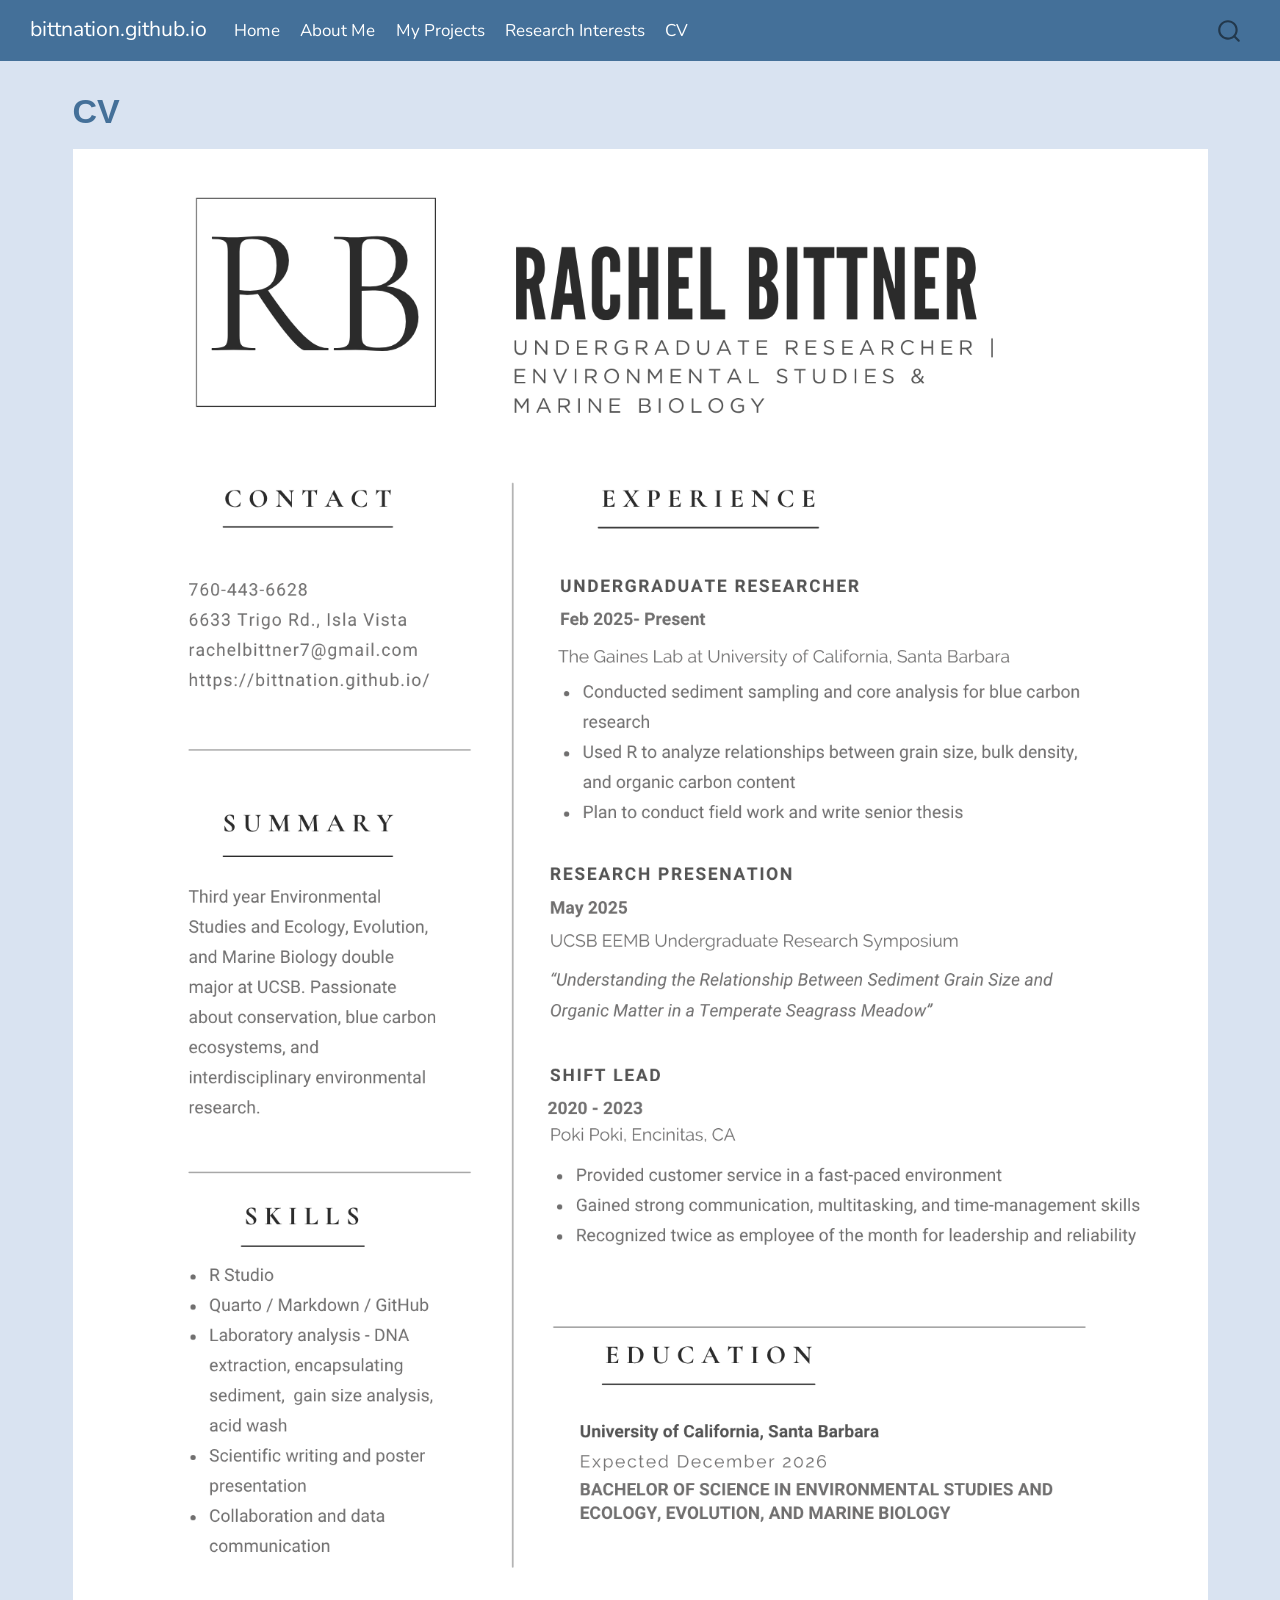
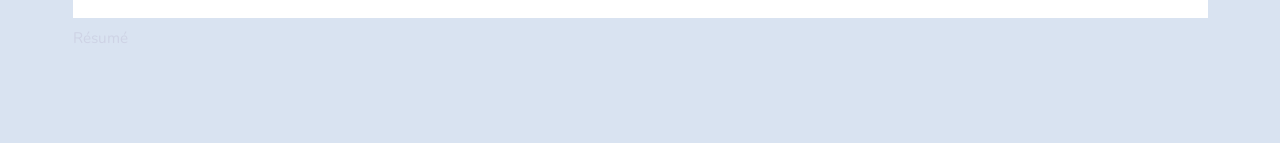
<file: docs/cv.html>
<!DOCTYPE html>
<html xmlns="http://www.w3.org/1999/xhtml" lang="en" xml:lang="en"><head>

<meta charset="utf-8">
<meta name="generator" content="quarto-1.6.42">

<meta name="viewport" content="width=device-width, initial-scale=1.0, user-scalable=yes">


<title>CV – bittnation.github.io</title>
<style>
code{white-space: pre-wrap;}
span.smallcaps{font-variant: small-caps;}
div.columns{display: flex; gap: min(4vw, 1.5em);}
div.column{flex: auto; overflow-x: auto;}
div.hanging-indent{margin-left: 1.5em; text-indent: -1.5em;}
ul.task-list{list-style: none;}
ul.task-list li input[type="checkbox"] {
  width: 0.8em;
  margin: 0 0.8em 0.2em -1em; /* quarto-specific, see https://github.com/quarto-dev/quarto-cli/issues/4556 */ 
  vertical-align: middle;
}
</style>


<script src="site_libs/quarto-nav/quarto-nav.js"></script>
<script src="site_libs/quarto-nav/headroom.min.js"></script>
<script src="site_libs/clipboard/clipboard.min.js"></script>
<script src="site_libs/quarto-search/autocomplete.umd.js"></script>
<script src="site_libs/quarto-search/fuse.min.js"></script>
<script src="site_libs/quarto-search/quarto-search.js"></script>
<meta name="quarto:offset" content="./">
<script src="site_libs/quarto-html/quarto.js"></script>
<script src="site_libs/quarto-html/popper.min.js"></script>
<script src="site_libs/quarto-html/tippy.umd.min.js"></script>
<script src="site_libs/quarto-html/anchor.min.js"></script>
<link href="site_libs/quarto-html/tippy.css" rel="stylesheet">
<link href="site_libs/quarto-html/quarto-syntax-highlighting-2f5df379a58b258e96c21c0638c20c03.css" rel="stylesheet" id="quarto-text-highlighting-styles">
<script src="site_libs/bootstrap/bootstrap.min.js"></script>
<link href="site_libs/bootstrap/bootstrap-icons.css" rel="stylesheet">
<link href="site_libs/bootstrap/bootstrap-3827a8487ac4149603024367d5dc113d.min.css" rel="stylesheet" append-hash="true" id="quarto-bootstrap" data-mode="light">
<script id="quarto-search-options" type="application/json">{
  "location": "navbar",
  "copy-button": false,
  "collapse-after": 3,
  "panel-placement": "end",
  "type": "overlay",
  "limit": 50,
  "keyboard-shortcut": [
    "f",
    "/",
    "s"
  ],
  "show-item-context": false,
  "language": {
    "search-no-results-text": "No results",
    "search-matching-documents-text": "matching documents",
    "search-copy-link-title": "Copy link to search",
    "search-hide-matches-text": "Hide additional matches",
    "search-more-match-text": "more match in this document",
    "search-more-matches-text": "more matches in this document",
    "search-clear-button-title": "Clear",
    "search-text-placeholder": "",
    "search-detached-cancel-button-title": "Cancel",
    "search-submit-button-title": "Submit",
    "search-label": "Search"
  }
}</script>


<link rel="stylesheet" href="styles.css">
</head>

<body class="nav-fixed">

<div id="quarto-search-results"></div>
  <header id="quarto-header" class="headroom fixed-top">
    <nav class="navbar navbar-expand-lg " data-bs-theme="dark">
      <div class="navbar-container container-fluid">
      <div class="navbar-brand-container mx-auto">
    <a class="navbar-brand" href="./index.html">
    <span class="navbar-title">bittnation.github.io</span>
    </a>
  </div>
            <div id="quarto-search" class="" title="Search"></div>
          <button class="navbar-toggler" type="button" data-bs-toggle="collapse" data-bs-target="#navbarCollapse" aria-controls="navbarCollapse" role="menu" aria-expanded="false" aria-label="Toggle navigation" onclick="if (window.quartoToggleHeadroom) { window.quartoToggleHeadroom(); }">
  <span class="navbar-toggler-icon"></span>
</button>
          <div class="collapse navbar-collapse" id="navbarCollapse">
            <ul class="navbar-nav navbar-nav-scroll me-auto">
  <li class="nav-item">
    <a class="nav-link" href="./index.html"> 
<span class="menu-text">Home</span></a>
  </li>  
  <li class="nav-item">
    <a class="nav-link" href="./about.html"> 
<span class="menu-text">About Me</span></a>
  </li>  
  <li class="nav-item">
    <a class="nav-link" href="./Projects.html"> 
<span class="menu-text">My Projects</span></a>
  </li>  
  <li class="nav-item">
    <a class="nav-link" href="./Research.html"> 
<span class="menu-text">Research Interests</span></a>
  </li>  
  <li class="nav-item">
    <a class="nav-link active" href="./cv.html" aria-current="page"> 
<span class="menu-text">CV</span></a>
  </li>  
</ul>
          </div> <!-- /navcollapse -->
            <div class="quarto-navbar-tools">
</div>
      </div> <!-- /container-fluid -->
    </nav>
</header>
<!-- content -->
<div id="quarto-content" class="quarto-container page-columns page-rows-contents page-layout-full page-navbar">
<!-- sidebar -->
<!-- margin-sidebar -->
    <div id="quarto-margin-sidebar" class="sidebar margin-sidebar zindex-bottom">
        
    </div>
<!-- main -->
<main class="content column-page" id="quarto-document-content">

<header id="title-block-header" class="quarto-title-block default">
<div class="quarto-title">
<h1 class="title">CV</h1>
</div>



<div class="quarto-title-meta column-page">

    
  
    
  </div>
  


</header>


<div class="quarto-figure quarto-figure-center">
<figure class="figure">
<p><img src="images/rachel_bittner_resume.png" class="img-fluid figure-img"></p>
<figcaption>Résumé</figcaption>
</figure>
</div>



</main> <!-- /main -->
<script id="quarto-html-after-body" type="application/javascript">
window.document.addEventListener("DOMContentLoaded", function (event) {
  const toggleBodyColorMode = (bsSheetEl) => {
    const mode = bsSheetEl.getAttribute("data-mode");
    const bodyEl = window.document.querySelector("body");
    if (mode === "dark") {
      bodyEl.classList.add("quarto-dark");
      bodyEl.classList.remove("quarto-light");
    } else {
      bodyEl.classList.add("quarto-light");
      bodyEl.classList.remove("quarto-dark");
    }
  }
  const toggleBodyColorPrimary = () => {
    const bsSheetEl = window.document.querySelector("link#quarto-bootstrap");
    if (bsSheetEl) {
      toggleBodyColorMode(bsSheetEl);
    }
  }
  toggleBodyColorPrimary();  
  const icon = "";
  const anchorJS = new window.AnchorJS();
  anchorJS.options = {
    placement: 'right',
    icon: icon
  };
  anchorJS.add('.anchored');
  const isCodeAnnotation = (el) => {
    for (const clz of el.classList) {
      if (clz.startsWith('code-annotation-')) {                     
        return true;
      }
    }
    return false;
  }
  const onCopySuccess = function(e) {
    // button target
    const button = e.trigger;
    // don't keep focus
    button.blur();
    // flash "checked"
    button.classList.add('code-copy-button-checked');
    var currentTitle = button.getAttribute("title");
    button.setAttribute("title", "Copied!");
    let tooltip;
    if (window.bootstrap) {
      button.setAttribute("data-bs-toggle", "tooltip");
      button.setAttribute("data-bs-placement", "left");
      button.setAttribute("data-bs-title", "Copied!");
      tooltip = new bootstrap.Tooltip(button, 
        { trigger: "manual", 
          customClass: "code-copy-button-tooltip",
          offset: [0, -8]});
      tooltip.show();    
    }
    setTimeout(function() {
      if (tooltip) {
        tooltip.hide();
        button.removeAttribute("data-bs-title");
        button.removeAttribute("data-bs-toggle");
        button.removeAttribute("data-bs-placement");
      }
      button.setAttribute("title", currentTitle);
      button.classList.remove('code-copy-button-checked');
    }, 1000);
    // clear code selection
    e.clearSelection();
  }
  const getTextToCopy = function(trigger) {
      const codeEl = trigger.previousElementSibling.cloneNode(true);
      for (const childEl of codeEl.children) {
        if (isCodeAnnotation(childEl)) {
          childEl.remove();
        }
      }
      return codeEl.innerText;
  }
  const clipboard = new window.ClipboardJS('.code-copy-button:not([data-in-quarto-modal])', {
    text: getTextToCopy
  });
  clipboard.on('success', onCopySuccess);
  if (window.document.getElementById('quarto-embedded-source-code-modal')) {
    const clipboardModal = new window.ClipboardJS('.code-copy-button[data-in-quarto-modal]', {
      text: getTextToCopy,
      container: window.document.getElementById('quarto-embedded-source-code-modal')
    });
    clipboardModal.on('success', onCopySuccess);
  }
    var localhostRegex = new RegExp(/^(?:http|https):\/\/localhost\:?[0-9]*\//);
    var mailtoRegex = new RegExp(/^mailto:/);
      var filterRegex = new RegExp('/' + window.location.host + '/');
    var isInternal = (href) => {
        return filterRegex.test(href) || localhostRegex.test(href) || mailtoRegex.test(href);
    }
    // Inspect non-navigation links and adorn them if external
 	var links = window.document.querySelectorAll('a[href]:not(.nav-link):not(.navbar-brand):not(.toc-action):not(.sidebar-link):not(.sidebar-item-toggle):not(.pagination-link):not(.no-external):not([aria-hidden]):not(.dropdown-item):not(.quarto-navigation-tool):not(.about-link)');
    for (var i=0; i<links.length; i++) {
      const link = links[i];
      if (!isInternal(link.href)) {
        // undo the damage that might have been done by quarto-nav.js in the case of
        // links that we want to consider external
        if (link.dataset.originalHref !== undefined) {
          link.href = link.dataset.originalHref;
        }
      }
    }
  function tippyHover(el, contentFn, onTriggerFn, onUntriggerFn) {
    const config = {
      allowHTML: true,
      maxWidth: 500,
      delay: 100,
      arrow: false,
      appendTo: function(el) {
          return el.parentElement;
      },
      interactive: true,
      interactiveBorder: 10,
      theme: 'quarto',
      placement: 'bottom-start',
    };
    if (contentFn) {
      config.content = contentFn;
    }
    if (onTriggerFn) {
      config.onTrigger = onTriggerFn;
    }
    if (onUntriggerFn) {
      config.onUntrigger = onUntriggerFn;
    }
    window.tippy(el, config); 
  }
  const noterefs = window.document.querySelectorAll('a[role="doc-noteref"]');
  for (var i=0; i<noterefs.length; i++) {
    const ref = noterefs[i];
    tippyHover(ref, function() {
      // use id or data attribute instead here
      let href = ref.getAttribute('data-footnote-href') || ref.getAttribute('href');
      try { href = new URL(href).hash; } catch {}
      const id = href.replace(/^#\/?/, "");
      const note = window.document.getElementById(id);
      if (note) {
        return note.innerHTML;
      } else {
        return "";
      }
    });
  }
  const xrefs = window.document.querySelectorAll('a.quarto-xref');
  const processXRef = (id, note) => {
    // Strip column container classes
    const stripColumnClz = (el) => {
      el.classList.remove("page-full", "page-columns");
      if (el.children) {
        for (const child of el.children) {
          stripColumnClz(child);
        }
      }
    }
    stripColumnClz(note)
    if (id === null || id.startsWith('sec-')) {
      // Special case sections, only their first couple elements
      const container = document.createElement("div");
      if (note.children && note.children.length > 2) {
        container.appendChild(note.children[0].cloneNode(true));
        for (let i = 1; i < note.children.length; i++) {
          const child = note.children[i];
          if (child.tagName === "P" && child.innerText === "") {
            continue;
          } else {
            container.appendChild(child.cloneNode(true));
            break;
          }
        }
        if (window.Quarto?.typesetMath) {
          window.Quarto.typesetMath(container);
        }
        return container.innerHTML
      } else {
        if (window.Quarto?.typesetMath) {
          window.Quarto.typesetMath(note);
        }
        return note.innerHTML;
      }
    } else {
      // Remove any anchor links if they are present
      const anchorLink = note.querySelector('a.anchorjs-link');
      if (anchorLink) {
        anchorLink.remove();
      }
      if (window.Quarto?.typesetMath) {
        window.Quarto.typesetMath(note);
      }
      if (note.classList.contains("callout")) {
        return note.outerHTML;
      } else {
        return note.innerHTML;
      }
    }
  }
  for (var i=0; i<xrefs.length; i++) {
    const xref = xrefs[i];
    tippyHover(xref, undefined, function(instance) {
      instance.disable();
      let url = xref.getAttribute('href');
      let hash = undefined; 
      if (url.startsWith('#')) {
        hash = url;
      } else {
        try { hash = new URL(url).hash; } catch {}
      }
      if (hash) {
        const id = hash.replace(/^#\/?/, "");
        const note = window.document.getElementById(id);
        if (note !== null) {
          try {
            const html = processXRef(id, note.cloneNode(true));
            instance.setContent(html);
          } finally {
            instance.enable();
            instance.show();
          }
        } else {
          // See if we can fetch this
          fetch(url.split('#')[0])
          .then(res => res.text())
          .then(html => {
            const parser = new DOMParser();
            const htmlDoc = parser.parseFromString(html, "text/html");
            const note = htmlDoc.getElementById(id);
            if (note !== null) {
              const html = processXRef(id, note);
              instance.setContent(html);
            } 
          }).finally(() => {
            instance.enable();
            instance.show();
          });
        }
      } else {
        // See if we can fetch a full url (with no hash to target)
        // This is a special case and we should probably do some content thinning / targeting
        fetch(url)
        .then(res => res.text())
        .then(html => {
          const parser = new DOMParser();
          const htmlDoc = parser.parseFromString(html, "text/html");
          const note = htmlDoc.querySelector('main.content');
          if (note !== null) {
            // This should only happen for chapter cross references
            // (since there is no id in the URL)
            // remove the first header
            if (note.children.length > 0 && note.children[0].tagName === "HEADER") {
              note.children[0].remove();
            }
            const html = processXRef(null, note);
            instance.setContent(html);
          } 
        }).finally(() => {
          instance.enable();
          instance.show();
        });
      }
    }, function(instance) {
    });
  }
      let selectedAnnoteEl;
      const selectorForAnnotation = ( cell, annotation) => {
        let cellAttr = 'data-code-cell="' + cell + '"';
        let lineAttr = 'data-code-annotation="' +  annotation + '"';
        const selector = 'span[' + cellAttr + '][' + lineAttr + ']';
        return selector;
      }
      const selectCodeLines = (annoteEl) => {
        const doc = window.document;
        const targetCell = annoteEl.getAttribute("data-target-cell");
        const targetAnnotation = annoteEl.getAttribute("data-target-annotation");
        const annoteSpan = window.document.querySelector(selectorForAnnotation(targetCell, targetAnnotation));
        const lines = annoteSpan.getAttribute("data-code-lines").split(",");
        const lineIds = lines.map((line) => {
          return targetCell + "-" + line;
        })
        let top = null;
        let height = null;
        let parent = null;
        if (lineIds.length > 0) {
            //compute the position of the single el (top and bottom and make a div)
            const el = window.document.getElementById(lineIds[0]);
            top = el.offsetTop;
            height = el.offsetHeight;
            parent = el.parentElement.parentElement;
          if (lineIds.length > 1) {
            const lastEl = window.document.getElementById(lineIds[lineIds.length - 1]);
            const bottom = lastEl.offsetTop + lastEl.offsetHeight;
            height = bottom - top;
          }
          if (top !== null && height !== null && parent !== null) {
            // cook up a div (if necessary) and position it 
            let div = window.document.getElementById("code-annotation-line-highlight");
            if (div === null) {
              div = window.document.createElement("div");
              div.setAttribute("id", "code-annotation-line-highlight");
              div.style.position = 'absolute';
              parent.appendChild(div);
            }
            div.style.top = top - 2 + "px";
            div.style.height = height + 4 + "px";
            div.style.left = 0;
            let gutterDiv = window.document.getElementById("code-annotation-line-highlight-gutter");
            if (gutterDiv === null) {
              gutterDiv = window.document.createElement("div");
              gutterDiv.setAttribute("id", "code-annotation-line-highlight-gutter");
              gutterDiv.style.position = 'absolute';
              const codeCell = window.document.getElementById(targetCell);
              const gutter = codeCell.querySelector('.code-annotation-gutter');
              gutter.appendChild(gutterDiv);
            }
            gutterDiv.style.top = top - 2 + "px";
            gutterDiv.style.height = height + 4 + "px";
          }
          selectedAnnoteEl = annoteEl;
        }
      };
      const unselectCodeLines = () => {
        const elementsIds = ["code-annotation-line-highlight", "code-annotation-line-highlight-gutter"];
        elementsIds.forEach((elId) => {
          const div = window.document.getElementById(elId);
          if (div) {
            div.remove();
          }
        });
        selectedAnnoteEl = undefined;
      };
        // Handle positioning of the toggle
    window.addEventListener(
      "resize",
      throttle(() => {
        elRect = undefined;
        if (selectedAnnoteEl) {
          selectCodeLines(selectedAnnoteEl);
        }
      }, 10)
    );
    function throttle(fn, ms) {
    let throttle = false;
    let timer;
      return (...args) => {
        if(!throttle) { // first call gets through
            fn.apply(this, args);
            throttle = true;
        } else { // all the others get throttled
            if(timer) clearTimeout(timer); // cancel #2
            timer = setTimeout(() => {
              fn.apply(this, args);
              timer = throttle = false;
            }, ms);
        }
      };
    }
      // Attach click handler to the DT
      const annoteDls = window.document.querySelectorAll('dt[data-target-cell]');
      for (const annoteDlNode of annoteDls) {
        annoteDlNode.addEventListener('click', (event) => {
          const clickedEl = event.target;
          if (clickedEl !== selectedAnnoteEl) {
            unselectCodeLines();
            const activeEl = window.document.querySelector('dt[data-target-cell].code-annotation-active');
            if (activeEl) {
              activeEl.classList.remove('code-annotation-active');
            }
            selectCodeLines(clickedEl);
            clickedEl.classList.add('code-annotation-active');
          } else {
            // Unselect the line
            unselectCodeLines();
            clickedEl.classList.remove('code-annotation-active');
          }
        });
      }
  const findCites = (el) => {
    const parentEl = el.parentElement;
    if (parentEl) {
      const cites = parentEl.dataset.cites;
      if (cites) {
        return {
          el,
          cites: cites.split(' ')
        };
      } else {
        return findCites(el.parentElement)
      }
    } else {
      return undefined;
    }
  };
  var bibliorefs = window.document.querySelectorAll('a[role="doc-biblioref"]');
  for (var i=0; i<bibliorefs.length; i++) {
    const ref = bibliorefs[i];
    const citeInfo = findCites(ref);
    if (citeInfo) {
      tippyHover(citeInfo.el, function() {
        var popup = window.document.createElement('div');
        citeInfo.cites.forEach(function(cite) {
          var citeDiv = window.document.createElement('div');
          citeDiv.classList.add('hanging-indent');
          citeDiv.classList.add('csl-entry');
          var biblioDiv = window.document.getElementById('ref-' + cite);
          if (biblioDiv) {
            citeDiv.innerHTML = biblioDiv.innerHTML;
          }
          popup.appendChild(citeDiv);
        });
        return popup.innerHTML;
      });
    }
  }
});
</script>
</div> <!-- /content -->




</body></html>
</file>
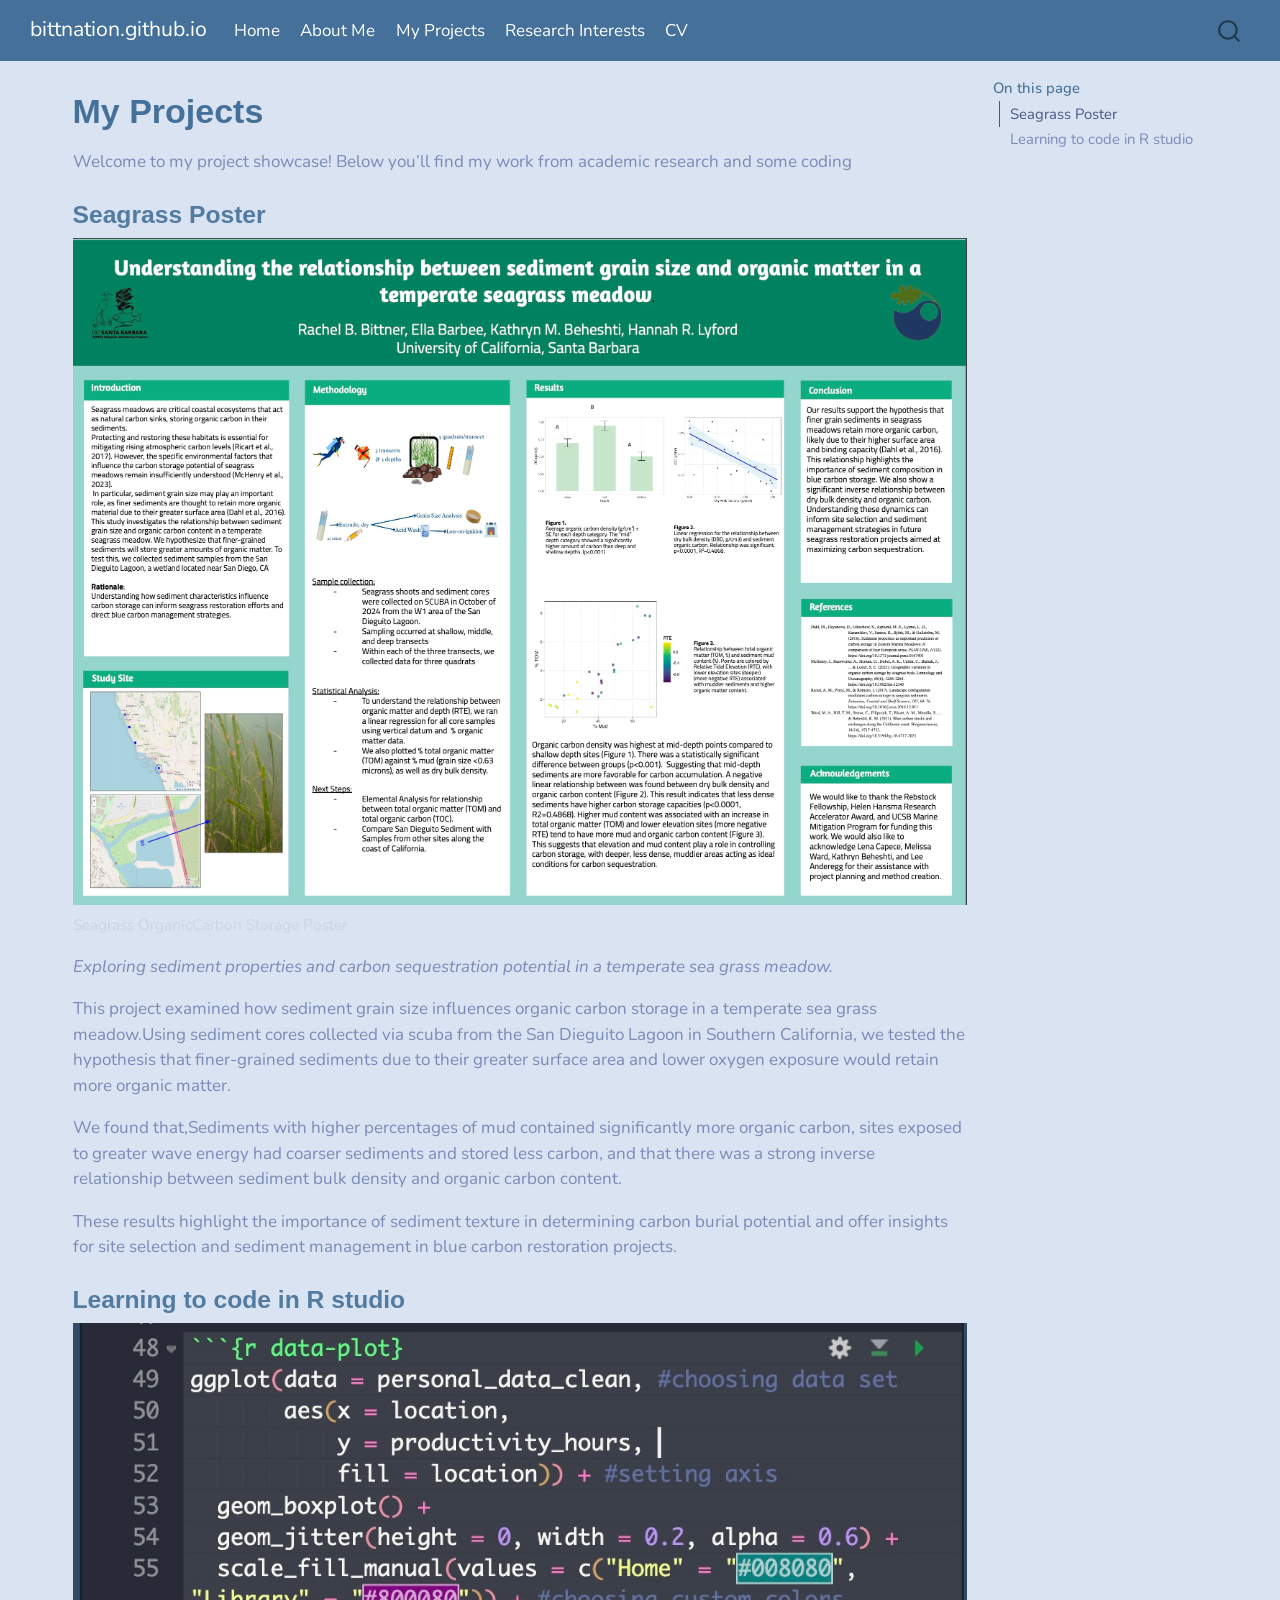
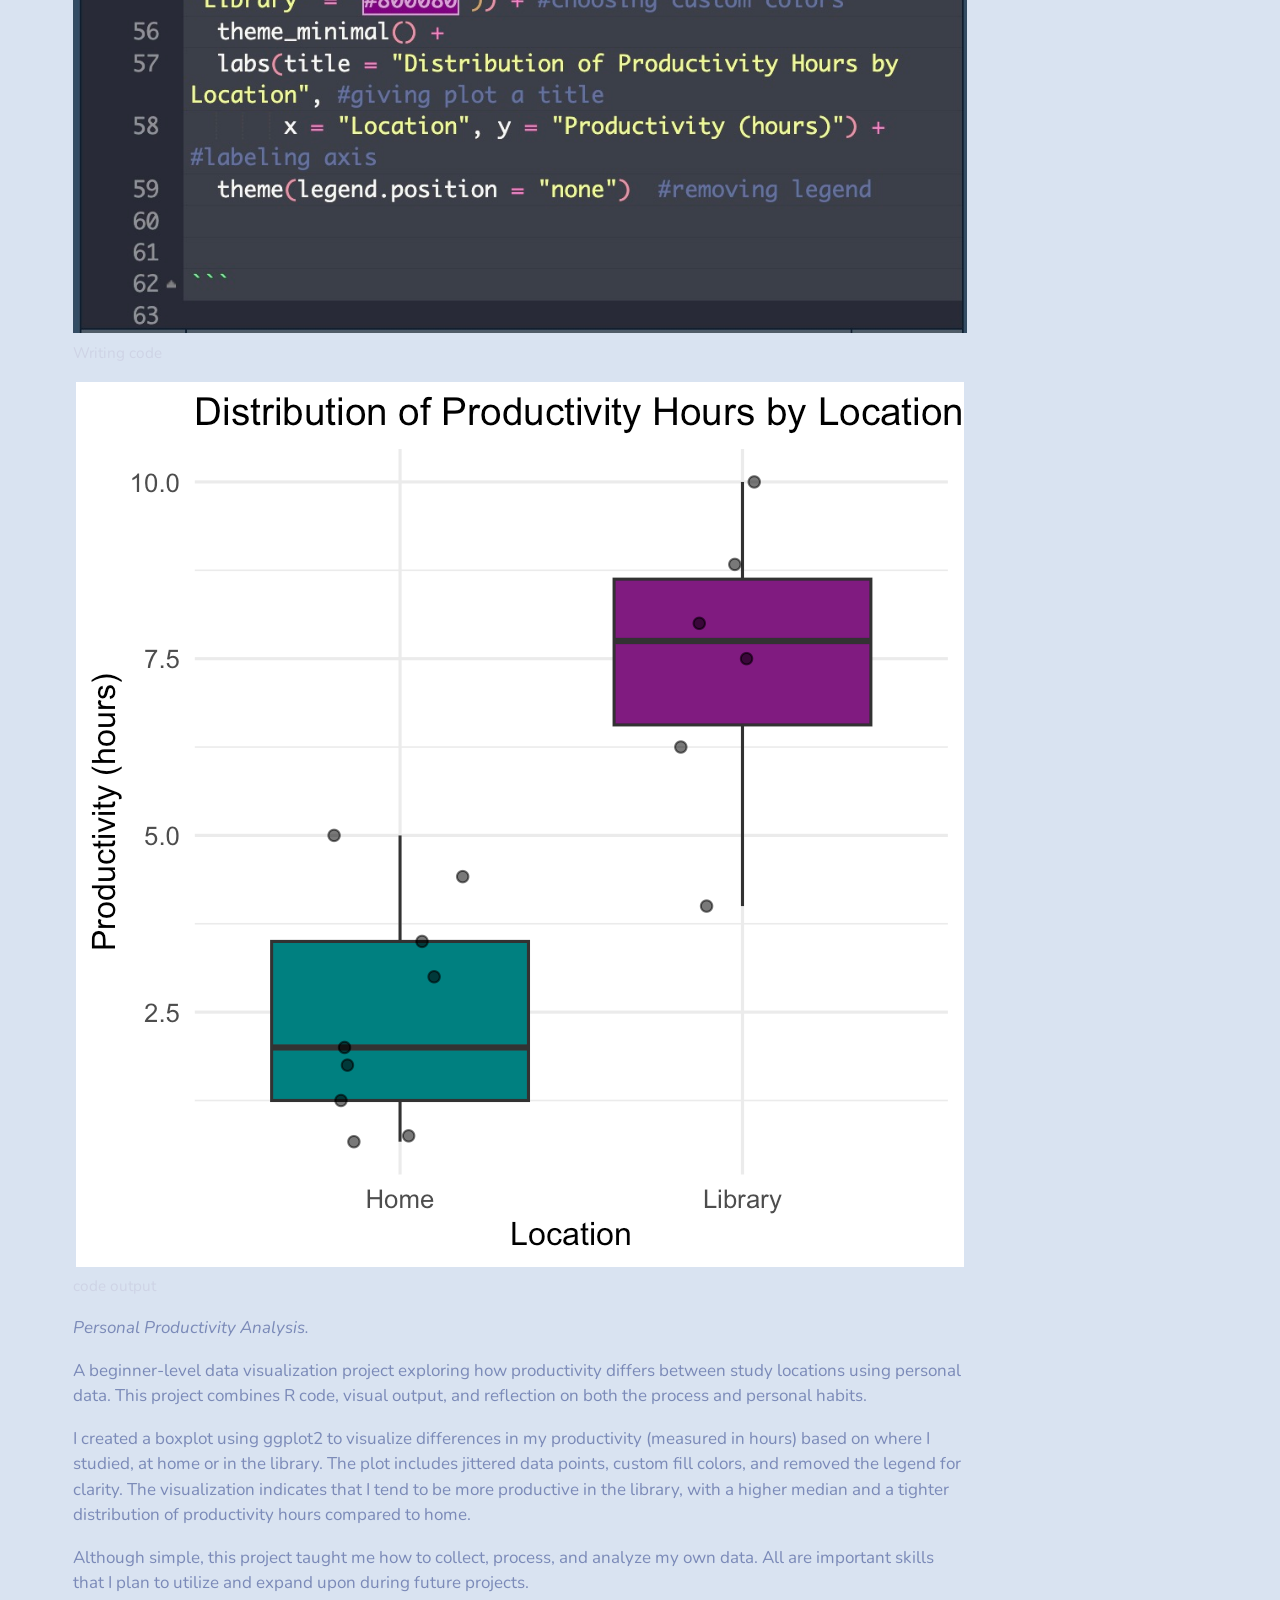
<file: docs/Projects.html>
<!DOCTYPE html>
<html xmlns="http://www.w3.org/1999/xhtml" lang="en" xml:lang="en"><head>

<meta charset="utf-8">
<meta name="generator" content="quarto-1.6.42">

<meta name="viewport" content="width=device-width, initial-scale=1.0, user-scalable=yes">


<title>My Projects – bittnation.github.io</title>
<style>
code{white-space: pre-wrap;}
span.smallcaps{font-variant: small-caps;}
div.columns{display: flex; gap: min(4vw, 1.5em);}
div.column{flex: auto; overflow-x: auto;}
div.hanging-indent{margin-left: 1.5em; text-indent: -1.5em;}
ul.task-list{list-style: none;}
ul.task-list li input[type="checkbox"] {
  width: 0.8em;
  margin: 0 0.8em 0.2em -1em; /* quarto-specific, see https://github.com/quarto-dev/quarto-cli/issues/4556 */ 
  vertical-align: middle;
}
</style>


<script src="site_libs/quarto-nav/quarto-nav.js"></script>
<script src="site_libs/quarto-nav/headroom.min.js"></script>
<script src="site_libs/clipboard/clipboard.min.js"></script>
<script src="site_libs/quarto-search/autocomplete.umd.js"></script>
<script src="site_libs/quarto-search/fuse.min.js"></script>
<script src="site_libs/quarto-search/quarto-search.js"></script>
<meta name="quarto:offset" content="./">
<script src="site_libs/quarto-html/quarto.js"></script>
<script src="site_libs/quarto-html/popper.min.js"></script>
<script src="site_libs/quarto-html/tippy.umd.min.js"></script>
<script src="site_libs/quarto-html/anchor.min.js"></script>
<link href="site_libs/quarto-html/tippy.css" rel="stylesheet">
<link href="site_libs/quarto-html/quarto-syntax-highlighting-2f5df379a58b258e96c21c0638c20c03.css" rel="stylesheet" id="quarto-text-highlighting-styles">
<script src="site_libs/bootstrap/bootstrap.min.js"></script>
<link href="site_libs/bootstrap/bootstrap-icons.css" rel="stylesheet">
<link href="site_libs/bootstrap/bootstrap-3827a8487ac4149603024367d5dc113d.min.css" rel="stylesheet" append-hash="true" id="quarto-bootstrap" data-mode="light">
<script id="quarto-search-options" type="application/json">{
  "location": "navbar",
  "copy-button": false,
  "collapse-after": 3,
  "panel-placement": "end",
  "type": "overlay",
  "limit": 50,
  "keyboard-shortcut": [
    "f",
    "/",
    "s"
  ],
  "show-item-context": false,
  "language": {
    "search-no-results-text": "No results",
    "search-matching-documents-text": "matching documents",
    "search-copy-link-title": "Copy link to search",
    "search-hide-matches-text": "Hide additional matches",
    "search-more-match-text": "more match in this document",
    "search-more-matches-text": "more matches in this document",
    "search-clear-button-title": "Clear",
    "search-text-placeholder": "",
    "search-detached-cancel-button-title": "Cancel",
    "search-submit-button-title": "Submit",
    "search-label": "Search"
  }
}</script>


<link rel="stylesheet" href="styles.css">
</head>

<body class="nav-fixed">

<div id="quarto-search-results"></div>
  <header id="quarto-header" class="headroom fixed-top">
    <nav class="navbar navbar-expand-lg " data-bs-theme="dark">
      <div class="navbar-container container-fluid">
      <div class="navbar-brand-container mx-auto">
    <a class="navbar-brand" href="./index.html">
    <span class="navbar-title">bittnation.github.io</span>
    </a>
  </div>
            <div id="quarto-search" class="" title="Search"></div>
          <button class="navbar-toggler" type="button" data-bs-toggle="collapse" data-bs-target="#navbarCollapse" aria-controls="navbarCollapse" role="menu" aria-expanded="false" aria-label="Toggle navigation" onclick="if (window.quartoToggleHeadroom) { window.quartoToggleHeadroom(); }">
  <span class="navbar-toggler-icon"></span>
</button>
          <div class="collapse navbar-collapse" id="navbarCollapse">
            <ul class="navbar-nav navbar-nav-scroll me-auto">
  <li class="nav-item">
    <a class="nav-link" href="./index.html"> 
<span class="menu-text">Home</span></a>
  </li>  
  <li class="nav-item">
    <a class="nav-link" href="./about.html"> 
<span class="menu-text">About Me</span></a>
  </li>  
  <li class="nav-item">
    <a class="nav-link active" href="./Projects.html" aria-current="page"> 
<span class="menu-text">My Projects</span></a>
  </li>  
  <li class="nav-item">
    <a class="nav-link" href="./Research.html"> 
<span class="menu-text">Research Interests</span></a>
  </li>  
  <li class="nav-item">
    <a class="nav-link" href="./cv.html"> 
<span class="menu-text">CV</span></a>
  </li>  
</ul>
          </div> <!-- /navcollapse -->
            <div class="quarto-navbar-tools">
</div>
      </div> <!-- /container-fluid -->
    </nav>
</header>
<!-- content -->
<div id="quarto-content" class="quarto-container page-columns page-rows-contents page-layout-full page-navbar">
<!-- sidebar -->
<!-- margin-sidebar -->
    <div id="quarto-margin-sidebar" class="sidebar margin-sidebar">
        <nav id="TOC" role="doc-toc" class="toc-active">
    <h2 id="toc-title">On this page</h2>
   
  <ul>
  <li><a href="#seagrass-poster" id="toc-seagrass-poster" class="nav-link active" data-scroll-target="#seagrass-poster">Seagrass Poster</a></li>
  <li><a href="#learning-to-code-in-r-studio" id="toc-learning-to-code-in-r-studio" class="nav-link" data-scroll-target="#learning-to-code-in-r-studio">Learning to code in R studio</a></li>
  </ul>
</nav>
    </div>
<!-- main -->
<main class="content column-page-left" id="quarto-document-content">

<header id="title-block-header" class="quarto-title-block default">
<div class="quarto-title">
<h1 class="title">My Projects</h1>
</div>



<div class="quarto-title-meta column-page-left">

    
  
    
  </div>
  


</header>


<p>Welcome to my project showcase! Below you’ll find my work from academic research and some coding</p>
<section id="seagrass-poster" class="level3">
<h3 class="anchored" data-anchor-id="seagrass-poster">Seagrass Poster</h3>
<div class="quarto-figure quarto-figure-center">
<figure class="figure">
<p><img src="images/poster.jpeg" class="img-fluid figure-img"></p>
<figcaption>Seagrass OrganicCarbon Storage Poster</figcaption>
</figure>
</div>
<p><em>Exploring sediment properties and carbon sequestration potential in a temperate sea grass meadow.</em></p>
<p>This project examined how sediment grain size influences organic carbon storage in a temperate sea grass meadow.Using sediment cores collected via scuba from the San Dieguito Lagoon in Southern California, we tested the hypothesis that finer-grained sediments due to their greater surface area and lower oxygen exposure would retain more organic matter.</p>
<p>We found that,Sediments with higher percentages of mud contained significantly more organic carbon, sites exposed to greater wave energy had coarser sediments and stored less carbon, and that there was a strong inverse relationship between sediment bulk density and organic carbon content.</p>
<p>These results highlight the importance of sediment texture in determining carbon burial potential and offer insights for site selection and sediment management in blue carbon restoration projects.</p>
</section>
<section id="learning-to-code-in-r-studio" class="level3">
<h3 class="anchored" data-anchor-id="learning-to-code-in-r-studio">Learning to code in R studio</h3>
<div class="quarto-figure quarto-figure-center">
<figure class="figure">
<p><img src="images/code.jpeg" class="img-fluid figure-img"></p>
<figcaption>Writing code</figcaption>
</figure>
</div>
<div class="quarto-figure quarto-figure-center">
<figure class="figure">
<p><img src="images/output.png" class="img-fluid figure-img"></p>
<figcaption>code output</figcaption>
</figure>
</div>
<p><em>Personal Productivity Analysis.</em></p>
<p>A beginner-level data visualization project exploring how productivity differs between study locations using personal data. This project combines R code, visual output, and reflection on both the process and personal habits.</p>
<p>I created a boxplot using ggplot2 to visualize differences in my productivity (measured in hours) based on where I studied, at home or in the library. The plot includes jittered data points, custom fill colors, and removed the legend for clarity. The visualization indicates that I tend to be more productive in the library, with a higher median and a tighter distribution of productivity hours compared to home.</p>
<p>Although simple, this project taught me how to collect, process, and analyze my own data. All are important skills that I plan to utilize and expand upon during future projects.</p>


</section>

</main> <!-- /main -->
<script id="quarto-html-after-body" type="application/javascript">
window.document.addEventListener("DOMContentLoaded", function (event) {
  const toggleBodyColorMode = (bsSheetEl) => {
    const mode = bsSheetEl.getAttribute("data-mode");
    const bodyEl = window.document.querySelector("body");
    if (mode === "dark") {
      bodyEl.classList.add("quarto-dark");
      bodyEl.classList.remove("quarto-light");
    } else {
      bodyEl.classList.add("quarto-light");
      bodyEl.classList.remove("quarto-dark");
    }
  }
  const toggleBodyColorPrimary = () => {
    const bsSheetEl = window.document.querySelector("link#quarto-bootstrap");
    if (bsSheetEl) {
      toggleBodyColorMode(bsSheetEl);
    }
  }
  toggleBodyColorPrimary();  
  const icon = "";
  const anchorJS = new window.AnchorJS();
  anchorJS.options = {
    placement: 'right',
    icon: icon
  };
  anchorJS.add('.anchored');
  const isCodeAnnotation = (el) => {
    for (const clz of el.classList) {
      if (clz.startsWith('code-annotation-')) {                     
        return true;
      }
    }
    return false;
  }
  const onCopySuccess = function(e) {
    // button target
    const button = e.trigger;
    // don't keep focus
    button.blur();
    // flash "checked"
    button.classList.add('code-copy-button-checked');
    var currentTitle = button.getAttribute("title");
    button.setAttribute("title", "Copied!");
    let tooltip;
    if (window.bootstrap) {
      button.setAttribute("data-bs-toggle", "tooltip");
      button.setAttribute("data-bs-placement", "left");
      button.setAttribute("data-bs-title", "Copied!");
      tooltip = new bootstrap.Tooltip(button, 
        { trigger: "manual", 
          customClass: "code-copy-button-tooltip",
          offset: [0, -8]});
      tooltip.show();    
    }
    setTimeout(function() {
      if (tooltip) {
        tooltip.hide();
        button.removeAttribute("data-bs-title");
        button.removeAttribute("data-bs-toggle");
        button.removeAttribute("data-bs-placement");
      }
      button.setAttribute("title", currentTitle);
      button.classList.remove('code-copy-button-checked');
    }, 1000);
    // clear code selection
    e.clearSelection();
  }
  const getTextToCopy = function(trigger) {
      const codeEl = trigger.previousElementSibling.cloneNode(true);
      for (const childEl of codeEl.children) {
        if (isCodeAnnotation(childEl)) {
          childEl.remove();
        }
      }
      return codeEl.innerText;
  }
  const clipboard = new window.ClipboardJS('.code-copy-button:not([data-in-quarto-modal])', {
    text: getTextToCopy
  });
  clipboard.on('success', onCopySuccess);
  if (window.document.getElementById('quarto-embedded-source-code-modal')) {
    const clipboardModal = new window.ClipboardJS('.code-copy-button[data-in-quarto-modal]', {
      text: getTextToCopy,
      container: window.document.getElementById('quarto-embedded-source-code-modal')
    });
    clipboardModal.on('success', onCopySuccess);
  }
    var localhostRegex = new RegExp(/^(?:http|https):\/\/localhost\:?[0-9]*\//);
    var mailtoRegex = new RegExp(/^mailto:/);
      var filterRegex = new RegExp('/' + window.location.host + '/');
    var isInternal = (href) => {
        return filterRegex.test(href) || localhostRegex.test(href) || mailtoRegex.test(href);
    }
    // Inspect non-navigation links and adorn them if external
 	var links = window.document.querySelectorAll('a[href]:not(.nav-link):not(.navbar-brand):not(.toc-action):not(.sidebar-link):not(.sidebar-item-toggle):not(.pagination-link):not(.no-external):not([aria-hidden]):not(.dropdown-item):not(.quarto-navigation-tool):not(.about-link)');
    for (var i=0; i<links.length; i++) {
      const link = links[i];
      if (!isInternal(link.href)) {
        // undo the damage that might have been done by quarto-nav.js in the case of
        // links that we want to consider external
        if (link.dataset.originalHref !== undefined) {
          link.href = link.dataset.originalHref;
        }
      }
    }
  function tippyHover(el, contentFn, onTriggerFn, onUntriggerFn) {
    const config = {
      allowHTML: true,
      maxWidth: 500,
      delay: 100,
      arrow: false,
      appendTo: function(el) {
          return el.parentElement;
      },
      interactive: true,
      interactiveBorder: 10,
      theme: 'quarto',
      placement: 'bottom-start',
    };
    if (contentFn) {
      config.content = contentFn;
    }
    if (onTriggerFn) {
      config.onTrigger = onTriggerFn;
    }
    if (onUntriggerFn) {
      config.onUntrigger = onUntriggerFn;
    }
    window.tippy(el, config); 
  }
  const noterefs = window.document.querySelectorAll('a[role="doc-noteref"]');
  for (var i=0; i<noterefs.length; i++) {
    const ref = noterefs[i];
    tippyHover(ref, function() {
      // use id or data attribute instead here
      let href = ref.getAttribute('data-footnote-href') || ref.getAttribute('href');
      try { href = new URL(href).hash; } catch {}
      const id = href.replace(/^#\/?/, "");
      const note = window.document.getElementById(id);
      if (note) {
        return note.innerHTML;
      } else {
        return "";
      }
    });
  }
  const xrefs = window.document.querySelectorAll('a.quarto-xref');
  const processXRef = (id, note) => {
    // Strip column container classes
    const stripColumnClz = (el) => {
      el.classList.remove("page-full", "page-columns");
      if (el.children) {
        for (const child of el.children) {
          stripColumnClz(child);
        }
      }
    }
    stripColumnClz(note)
    if (id === null || id.startsWith('sec-')) {
      // Special case sections, only their first couple elements
      const container = document.createElement("div");
      if (note.children && note.children.length > 2) {
        container.appendChild(note.children[0].cloneNode(true));
        for (let i = 1; i < note.children.length; i++) {
          const child = note.children[i];
          if (child.tagName === "P" && child.innerText === "") {
            continue;
          } else {
            container.appendChild(child.cloneNode(true));
            break;
          }
        }
        if (window.Quarto?.typesetMath) {
          window.Quarto.typesetMath(container);
        }
        return container.innerHTML
      } else {
        if (window.Quarto?.typesetMath) {
          window.Quarto.typesetMath(note);
        }
        return note.innerHTML;
      }
    } else {
      // Remove any anchor links if they are present
      const anchorLink = note.querySelector('a.anchorjs-link');
      if (anchorLink) {
        anchorLink.remove();
      }
      if (window.Quarto?.typesetMath) {
        window.Quarto.typesetMath(note);
      }
      if (note.classList.contains("callout")) {
        return note.outerHTML;
      } else {
        return note.innerHTML;
      }
    }
  }
  for (var i=0; i<xrefs.length; i++) {
    const xref = xrefs[i];
    tippyHover(xref, undefined, function(instance) {
      instance.disable();
      let url = xref.getAttribute('href');
      let hash = undefined; 
      if (url.startsWith('#')) {
        hash = url;
      } else {
        try { hash = new URL(url).hash; } catch {}
      }
      if (hash) {
        const id = hash.replace(/^#\/?/, "");
        const note = window.document.getElementById(id);
        if (note !== null) {
          try {
            const html = processXRef(id, note.cloneNode(true));
            instance.setContent(html);
          } finally {
            instance.enable();
            instance.show();
          }
        } else {
          // See if we can fetch this
          fetch(url.split('#')[0])
          .then(res => res.text())
          .then(html => {
            const parser = new DOMParser();
            const htmlDoc = parser.parseFromString(html, "text/html");
            const note = htmlDoc.getElementById(id);
            if (note !== null) {
              const html = processXRef(id, note);
              instance.setContent(html);
            } 
          }).finally(() => {
            instance.enable();
            instance.show();
          });
        }
      } else {
        // See if we can fetch a full url (with no hash to target)
        // This is a special case and we should probably do some content thinning / targeting
        fetch(url)
        .then(res => res.text())
        .then(html => {
          const parser = new DOMParser();
          const htmlDoc = parser.parseFromString(html, "text/html");
          const note = htmlDoc.querySelector('main.content');
          if (note !== null) {
            // This should only happen for chapter cross references
            // (since there is no id in the URL)
            // remove the first header
            if (note.children.length > 0 && note.children[0].tagName === "HEADER") {
              note.children[0].remove();
            }
            const html = processXRef(null, note);
            instance.setContent(html);
          } 
        }).finally(() => {
          instance.enable();
          instance.show();
        });
      }
    }, function(instance) {
    });
  }
      let selectedAnnoteEl;
      const selectorForAnnotation = ( cell, annotation) => {
        let cellAttr = 'data-code-cell="' + cell + '"';
        let lineAttr = 'data-code-annotation="' +  annotation + '"';
        const selector = 'span[' + cellAttr + '][' + lineAttr + ']';
        return selector;
      }
      const selectCodeLines = (annoteEl) => {
        const doc = window.document;
        const targetCell = annoteEl.getAttribute("data-target-cell");
        const targetAnnotation = annoteEl.getAttribute("data-target-annotation");
        const annoteSpan = window.document.querySelector(selectorForAnnotation(targetCell, targetAnnotation));
        const lines = annoteSpan.getAttribute("data-code-lines").split(",");
        const lineIds = lines.map((line) => {
          return targetCell + "-" + line;
        })
        let top = null;
        let height = null;
        let parent = null;
        if (lineIds.length > 0) {
            //compute the position of the single el (top and bottom and make a div)
            const el = window.document.getElementById(lineIds[0]);
            top = el.offsetTop;
            height = el.offsetHeight;
            parent = el.parentElement.parentElement;
          if (lineIds.length > 1) {
            const lastEl = window.document.getElementById(lineIds[lineIds.length - 1]);
            const bottom = lastEl.offsetTop + lastEl.offsetHeight;
            height = bottom - top;
          }
          if (top !== null && height !== null && parent !== null) {
            // cook up a div (if necessary) and position it 
            let div = window.document.getElementById("code-annotation-line-highlight");
            if (div === null) {
              div = window.document.createElement("div");
              div.setAttribute("id", "code-annotation-line-highlight");
              div.style.position = 'absolute';
              parent.appendChild(div);
            }
            div.style.top = top - 2 + "px";
            div.style.height = height + 4 + "px";
            div.style.left = 0;
            let gutterDiv = window.document.getElementById("code-annotation-line-highlight-gutter");
            if (gutterDiv === null) {
              gutterDiv = window.document.createElement("div");
              gutterDiv.setAttribute("id", "code-annotation-line-highlight-gutter");
              gutterDiv.style.position = 'absolute';
              const codeCell = window.document.getElementById(targetCell);
              const gutter = codeCell.querySelector('.code-annotation-gutter');
              gutter.appendChild(gutterDiv);
            }
            gutterDiv.style.top = top - 2 + "px";
            gutterDiv.style.height = height + 4 + "px";
          }
          selectedAnnoteEl = annoteEl;
        }
      };
      const unselectCodeLines = () => {
        const elementsIds = ["code-annotation-line-highlight", "code-annotation-line-highlight-gutter"];
        elementsIds.forEach((elId) => {
          const div = window.document.getElementById(elId);
          if (div) {
            div.remove();
          }
        });
        selectedAnnoteEl = undefined;
      };
        // Handle positioning of the toggle
    window.addEventListener(
      "resize",
      throttle(() => {
        elRect = undefined;
        if (selectedAnnoteEl) {
          selectCodeLines(selectedAnnoteEl);
        }
      }, 10)
    );
    function throttle(fn, ms) {
    let throttle = false;
    let timer;
      return (...args) => {
        if(!throttle) { // first call gets through
            fn.apply(this, args);
            throttle = true;
        } else { // all the others get throttled
            if(timer) clearTimeout(timer); // cancel #2
            timer = setTimeout(() => {
              fn.apply(this, args);
              timer = throttle = false;
            }, ms);
        }
      };
    }
      // Attach click handler to the DT
      const annoteDls = window.document.querySelectorAll('dt[data-target-cell]');
      for (const annoteDlNode of annoteDls) {
        annoteDlNode.addEventListener('click', (event) => {
          const clickedEl = event.target;
          if (clickedEl !== selectedAnnoteEl) {
            unselectCodeLines();
            const activeEl = window.document.querySelector('dt[data-target-cell].code-annotation-active');
            if (activeEl) {
              activeEl.classList.remove('code-annotation-active');
            }
            selectCodeLines(clickedEl);
            clickedEl.classList.add('code-annotation-active');
          } else {
            // Unselect the line
            unselectCodeLines();
            clickedEl.classList.remove('code-annotation-active');
          }
        });
      }
  const findCites = (el) => {
    const parentEl = el.parentElement;
    if (parentEl) {
      const cites = parentEl.dataset.cites;
      if (cites) {
        return {
          el,
          cites: cites.split(' ')
        };
      } else {
        return findCites(el.parentElement)
      }
    } else {
      return undefined;
    }
  };
  var bibliorefs = window.document.querySelectorAll('a[role="doc-biblioref"]');
  for (var i=0; i<bibliorefs.length; i++) {
    const ref = bibliorefs[i];
    const citeInfo = findCites(ref);
    if (citeInfo) {
      tippyHover(citeInfo.el, function() {
        var popup = window.document.createElement('div');
        citeInfo.cites.forEach(function(cite) {
          var citeDiv = window.document.createElement('div');
          citeDiv.classList.add('hanging-indent');
          citeDiv.classList.add('csl-entry');
          var biblioDiv = window.document.getElementById('ref-' + cite);
          if (biblioDiv) {
            citeDiv.innerHTML = biblioDiv.innerHTML;
          }
          popup.appendChild(citeDiv);
        });
        return popup.innerHTML;
      });
    }
  }
});
</script>
</div> <!-- /content -->




</body></html>
</file>
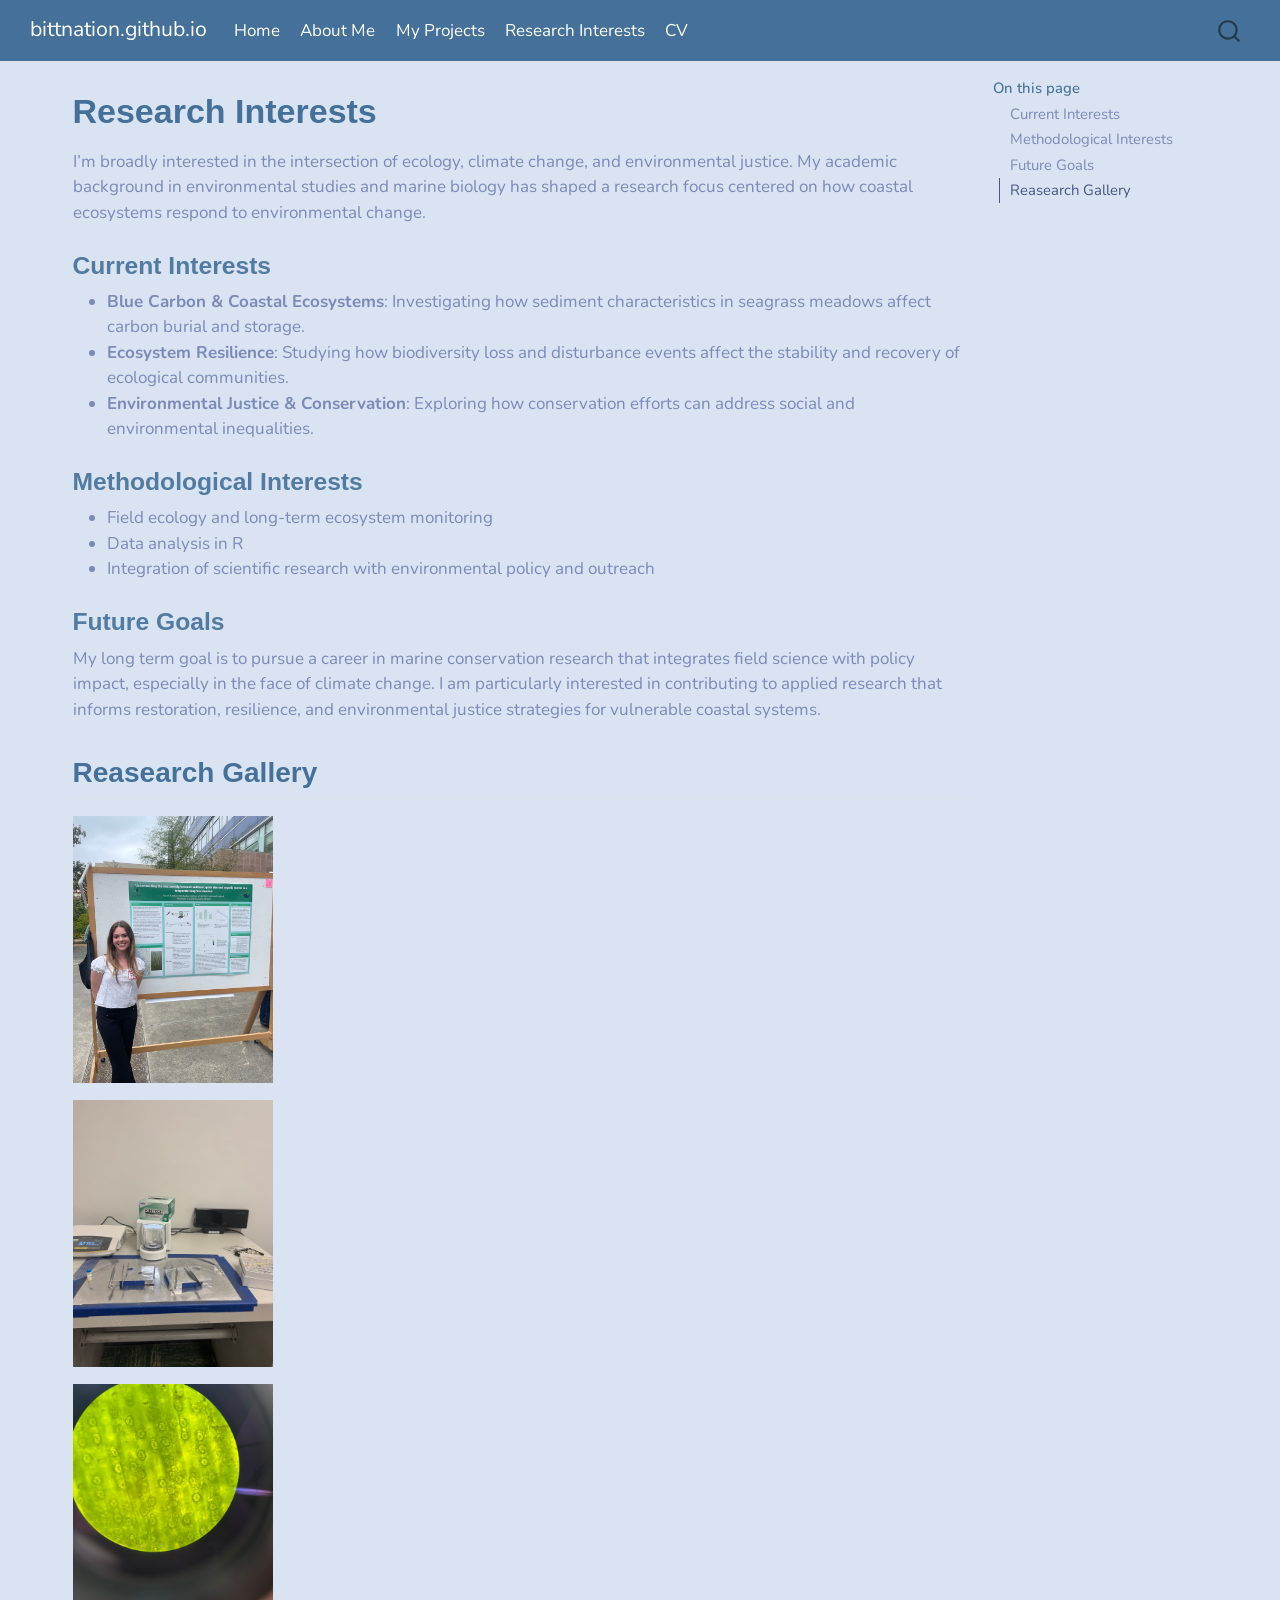
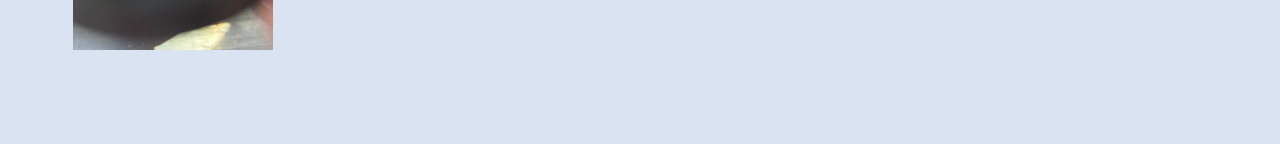
<file: docs/Research.html>
<!DOCTYPE html>
<html xmlns="http://www.w3.org/1999/xhtml" lang="en" xml:lang="en"><head>

<meta charset="utf-8">
<meta name="generator" content="quarto-1.6.42">

<meta name="viewport" content="width=device-width, initial-scale=1.0, user-scalable=yes">


<title>Research Interests – bittnation.github.io</title>
<style>
code{white-space: pre-wrap;}
span.smallcaps{font-variant: small-caps;}
div.columns{display: flex; gap: min(4vw, 1.5em);}
div.column{flex: auto; overflow-x: auto;}
div.hanging-indent{margin-left: 1.5em; text-indent: -1.5em;}
ul.task-list{list-style: none;}
ul.task-list li input[type="checkbox"] {
  width: 0.8em;
  margin: 0 0.8em 0.2em -1em; /* quarto-specific, see https://github.com/quarto-dev/quarto-cli/issues/4556 */ 
  vertical-align: middle;
}
</style>


<script src="site_libs/quarto-nav/quarto-nav.js"></script>
<script src="site_libs/quarto-nav/headroom.min.js"></script>
<script src="site_libs/clipboard/clipboard.min.js"></script>
<script src="site_libs/quarto-search/autocomplete.umd.js"></script>
<script src="site_libs/quarto-search/fuse.min.js"></script>
<script src="site_libs/quarto-search/quarto-search.js"></script>
<meta name="quarto:offset" content="./">
<script src="site_libs/quarto-html/quarto.js"></script>
<script src="site_libs/quarto-html/popper.min.js"></script>
<script src="site_libs/quarto-html/tippy.umd.min.js"></script>
<script src="site_libs/quarto-html/anchor.min.js"></script>
<link href="site_libs/quarto-html/tippy.css" rel="stylesheet">
<link href="site_libs/quarto-html/quarto-syntax-highlighting-2f5df379a58b258e96c21c0638c20c03.css" rel="stylesheet" id="quarto-text-highlighting-styles">
<script src="site_libs/bootstrap/bootstrap.min.js"></script>
<link href="site_libs/bootstrap/bootstrap-icons.css" rel="stylesheet">
<link href="site_libs/bootstrap/bootstrap-3827a8487ac4149603024367d5dc113d.min.css" rel="stylesheet" append-hash="true" id="quarto-bootstrap" data-mode="light">
<script id="quarto-search-options" type="application/json">{
  "location": "navbar",
  "copy-button": false,
  "collapse-after": 3,
  "panel-placement": "end",
  "type": "overlay",
  "limit": 50,
  "keyboard-shortcut": [
    "f",
    "/",
    "s"
  ],
  "show-item-context": false,
  "language": {
    "search-no-results-text": "No results",
    "search-matching-documents-text": "matching documents",
    "search-copy-link-title": "Copy link to search",
    "search-hide-matches-text": "Hide additional matches",
    "search-more-match-text": "more match in this document",
    "search-more-matches-text": "more matches in this document",
    "search-clear-button-title": "Clear",
    "search-text-placeholder": "",
    "search-detached-cancel-button-title": "Cancel",
    "search-submit-button-title": "Submit",
    "search-label": "Search"
  }
}</script>


<link rel="stylesheet" href="styles.css">
</head>

<body class="nav-fixed">

<div id="quarto-search-results"></div>
  <header id="quarto-header" class="headroom fixed-top">
    <nav class="navbar navbar-expand-lg " data-bs-theme="dark">
      <div class="navbar-container container-fluid">
      <div class="navbar-brand-container mx-auto">
    <a class="navbar-brand" href="./index.html">
    <span class="navbar-title">bittnation.github.io</span>
    </a>
  </div>
            <div id="quarto-search" class="" title="Search"></div>
          <button class="navbar-toggler" type="button" data-bs-toggle="collapse" data-bs-target="#navbarCollapse" aria-controls="navbarCollapse" role="menu" aria-expanded="false" aria-label="Toggle navigation" onclick="if (window.quartoToggleHeadroom) { window.quartoToggleHeadroom(); }">
  <span class="navbar-toggler-icon"></span>
</button>
          <div class="collapse navbar-collapse" id="navbarCollapse">
            <ul class="navbar-nav navbar-nav-scroll me-auto">
  <li class="nav-item">
    <a class="nav-link" href="./index.html"> 
<span class="menu-text">Home</span></a>
  </li>  
  <li class="nav-item">
    <a class="nav-link" href="./about.html"> 
<span class="menu-text">About Me</span></a>
  </li>  
  <li class="nav-item">
    <a class="nav-link" href="./Projects.html"> 
<span class="menu-text">My Projects</span></a>
  </li>  
  <li class="nav-item">
    <a class="nav-link active" href="./Research.html" aria-current="page"> 
<span class="menu-text">Research Interests</span></a>
  </li>  
  <li class="nav-item">
    <a class="nav-link" href="./cv.html"> 
<span class="menu-text">CV</span></a>
  </li>  
</ul>
          </div> <!-- /navcollapse -->
            <div class="quarto-navbar-tools">
</div>
      </div> <!-- /container-fluid -->
    </nav>
</header>
<!-- content -->
<div id="quarto-content" class="quarto-container page-columns page-rows-contents page-layout-full page-navbar">
<!-- sidebar -->
<!-- margin-sidebar -->
    <div id="quarto-margin-sidebar" class="sidebar margin-sidebar">
        <nav id="TOC" role="doc-toc" class="toc-active">
    <h2 id="toc-title">On this page</h2>
   
  <ul>
  <li><a href="#current-interests" id="toc-current-interests" class="nav-link active" data-scroll-target="#current-interests">Current Interests</a></li>
  <li><a href="#methodological-interests" id="toc-methodological-interests" class="nav-link" data-scroll-target="#methodological-interests">Methodological Interests</a></li>
  <li><a href="#future-goals" id="toc-future-goals" class="nav-link" data-scroll-target="#future-goals">Future Goals</a></li>
  <li><a href="#reasearch-gallery" id="toc-reasearch-gallery" class="nav-link" data-scroll-target="#reasearch-gallery">Reasearch Gallery</a></li>
  </ul>
</nav>
    </div>
<!-- main -->
<main class="content column-page-left" id="quarto-document-content">

<header id="title-block-header" class="quarto-title-block default">
<div class="quarto-title">
<h1 class="title">Research Interests</h1>
</div>



<div class="quarto-title-meta column-page-left">

    
  
    
  </div>
  


</header>


<p>I’m broadly interested in the intersection of ecology, climate change, and environmental justice. My academic background in environmental studies and marine biology has shaped a research focus centered on how coastal ecosystems respond to environmental change.</p>
<section id="current-interests" class="level3">
<h3 class="anchored" data-anchor-id="current-interests">Current Interests</h3>
<ul>
<li><strong>Blue Carbon &amp; Coastal Ecosystems</strong>: Investigating how sediment characteristics in seagrass meadows affect carbon burial and storage.</li>
<li><strong>Ecosystem Resilience</strong>: Studying how biodiversity loss and disturbance events affect the stability and recovery of ecological communities.</li>
<li><strong>Environmental Justice &amp; Conservation</strong>: Exploring how conservation efforts can address social and environmental inequalities.</li>
</ul>
</section>
<section id="methodological-interests" class="level3">
<h3 class="anchored" data-anchor-id="methodological-interests">Methodological Interests</h3>
<ul>
<li>Field ecology and long-term ecosystem monitoring<br>
</li>
<li>Data analysis in R</li>
<li>Integration of scientific research with environmental policy and outreach</li>
</ul>
</section>
<section id="future-goals" class="level3">
<h3 class="anchored" data-anchor-id="future-goals">Future Goals</h3>
<p>My long term goal is to pursue a career in marine conservation research that integrates field science with policy impact, especially in the face of climate change. I am particularly interested in contributing to applied research that informs restoration, resilience, and environmental justice strategies for vulnerable coastal systems.</p>
</section>
<section id="reasearch-gallery" class="level2">
<h2 class="anchored" data-anchor-id="reasearch-gallery">Reasearch Gallery</h2>
<p><a href="images/IMG_9833.jpg" data-lightbox="research-gallery" data-title="Seagrass Survey Poster Presentation"> <img src="images/IMG_9833.jpeg" alt="Poster Presentation" width="200"> </a></p>
<p><a href="images/IMG_9926.jpeg" data-lightbox="research-gallery" data-title="Working with Microbalance"> <img src="images/IMG_9926.jpeg" alt="Microbalance Work" width="200"> </a></p>
<p><a href="images/microscope.jpeg" data-lightbox="research-gallery" data-title="View through Microscope"> <img src="images/microscope.jpeg" alt="Microscope View" width="200"> </a></p>


</section>

</main> <!-- /main -->
<script id="quarto-html-after-body" type="application/javascript">
window.document.addEventListener("DOMContentLoaded", function (event) {
  const toggleBodyColorMode = (bsSheetEl) => {
    const mode = bsSheetEl.getAttribute("data-mode");
    const bodyEl = window.document.querySelector("body");
    if (mode === "dark") {
      bodyEl.classList.add("quarto-dark");
      bodyEl.classList.remove("quarto-light");
    } else {
      bodyEl.classList.add("quarto-light");
      bodyEl.classList.remove("quarto-dark");
    }
  }
  const toggleBodyColorPrimary = () => {
    const bsSheetEl = window.document.querySelector("link#quarto-bootstrap");
    if (bsSheetEl) {
      toggleBodyColorMode(bsSheetEl);
    }
  }
  toggleBodyColorPrimary();  
  const icon = "";
  const anchorJS = new window.AnchorJS();
  anchorJS.options = {
    placement: 'right',
    icon: icon
  };
  anchorJS.add('.anchored');
  const isCodeAnnotation = (el) => {
    for (const clz of el.classList) {
      if (clz.startsWith('code-annotation-')) {                     
        return true;
      }
    }
    return false;
  }
  const onCopySuccess = function(e) {
    // button target
    const button = e.trigger;
    // don't keep focus
    button.blur();
    // flash "checked"
    button.classList.add('code-copy-button-checked');
    var currentTitle = button.getAttribute("title");
    button.setAttribute("title", "Copied!");
    let tooltip;
    if (window.bootstrap) {
      button.setAttribute("data-bs-toggle", "tooltip");
      button.setAttribute("data-bs-placement", "left");
      button.setAttribute("data-bs-title", "Copied!");
      tooltip = new bootstrap.Tooltip(button, 
        { trigger: "manual", 
          customClass: "code-copy-button-tooltip",
          offset: [0, -8]});
      tooltip.show();    
    }
    setTimeout(function() {
      if (tooltip) {
        tooltip.hide();
        button.removeAttribute("data-bs-title");
        button.removeAttribute("data-bs-toggle");
        button.removeAttribute("data-bs-placement");
      }
      button.setAttribute("title", currentTitle);
      button.classList.remove('code-copy-button-checked');
    }, 1000);
    // clear code selection
    e.clearSelection();
  }
  const getTextToCopy = function(trigger) {
      const codeEl = trigger.previousElementSibling.cloneNode(true);
      for (const childEl of codeEl.children) {
        if (isCodeAnnotation(childEl)) {
          childEl.remove();
        }
      }
      return codeEl.innerText;
  }
  const clipboard = new window.ClipboardJS('.code-copy-button:not([data-in-quarto-modal])', {
    text: getTextToCopy
  });
  clipboard.on('success', onCopySuccess);
  if (window.document.getElementById('quarto-embedded-source-code-modal')) {
    const clipboardModal = new window.ClipboardJS('.code-copy-button[data-in-quarto-modal]', {
      text: getTextToCopy,
      container: window.document.getElementById('quarto-embedded-source-code-modal')
    });
    clipboardModal.on('success', onCopySuccess);
  }
    var localhostRegex = new RegExp(/^(?:http|https):\/\/localhost\:?[0-9]*\//);
    var mailtoRegex = new RegExp(/^mailto:/);
      var filterRegex = new RegExp('/' + window.location.host + '/');
    var isInternal = (href) => {
        return filterRegex.test(href) || localhostRegex.test(href) || mailtoRegex.test(href);
    }
    // Inspect non-navigation links and adorn them if external
 	var links = window.document.querySelectorAll('a[href]:not(.nav-link):not(.navbar-brand):not(.toc-action):not(.sidebar-link):not(.sidebar-item-toggle):not(.pagination-link):not(.no-external):not([aria-hidden]):not(.dropdown-item):not(.quarto-navigation-tool):not(.about-link)');
    for (var i=0; i<links.length; i++) {
      const link = links[i];
      if (!isInternal(link.href)) {
        // undo the damage that might have been done by quarto-nav.js in the case of
        // links that we want to consider external
        if (link.dataset.originalHref !== undefined) {
          link.href = link.dataset.originalHref;
        }
      }
    }
  function tippyHover(el, contentFn, onTriggerFn, onUntriggerFn) {
    const config = {
      allowHTML: true,
      maxWidth: 500,
      delay: 100,
      arrow: false,
      appendTo: function(el) {
          return el.parentElement;
      },
      interactive: true,
      interactiveBorder: 10,
      theme: 'quarto',
      placement: 'bottom-start',
    };
    if (contentFn) {
      config.content = contentFn;
    }
    if (onTriggerFn) {
      config.onTrigger = onTriggerFn;
    }
    if (onUntriggerFn) {
      config.onUntrigger = onUntriggerFn;
    }
    window.tippy(el, config); 
  }
  const noterefs = window.document.querySelectorAll('a[role="doc-noteref"]');
  for (var i=0; i<noterefs.length; i++) {
    const ref = noterefs[i];
    tippyHover(ref, function() {
      // use id or data attribute instead here
      let href = ref.getAttribute('data-footnote-href') || ref.getAttribute('href');
      try { href = new URL(href).hash; } catch {}
      const id = href.replace(/^#\/?/, "");
      const note = window.document.getElementById(id);
      if (note) {
        return note.innerHTML;
      } else {
        return "";
      }
    });
  }
  const xrefs = window.document.querySelectorAll('a.quarto-xref');
  const processXRef = (id, note) => {
    // Strip column container classes
    const stripColumnClz = (el) => {
      el.classList.remove("page-full", "page-columns");
      if (el.children) {
        for (const child of el.children) {
          stripColumnClz(child);
        }
      }
    }
    stripColumnClz(note)
    if (id === null || id.startsWith('sec-')) {
      // Special case sections, only their first couple elements
      const container = document.createElement("div");
      if (note.children && note.children.length > 2) {
        container.appendChild(note.children[0].cloneNode(true));
        for (let i = 1; i < note.children.length; i++) {
          const child = note.children[i];
          if (child.tagName === "P" && child.innerText === "") {
            continue;
          } else {
            container.appendChild(child.cloneNode(true));
            break;
          }
        }
        if (window.Quarto?.typesetMath) {
          window.Quarto.typesetMath(container);
        }
        return container.innerHTML
      } else {
        if (window.Quarto?.typesetMath) {
          window.Quarto.typesetMath(note);
        }
        return note.innerHTML;
      }
    } else {
      // Remove any anchor links if they are present
      const anchorLink = note.querySelector('a.anchorjs-link');
      if (anchorLink) {
        anchorLink.remove();
      }
      if (window.Quarto?.typesetMath) {
        window.Quarto.typesetMath(note);
      }
      if (note.classList.contains("callout")) {
        return note.outerHTML;
      } else {
        return note.innerHTML;
      }
    }
  }
  for (var i=0; i<xrefs.length; i++) {
    const xref = xrefs[i];
    tippyHover(xref, undefined, function(instance) {
      instance.disable();
      let url = xref.getAttribute('href');
      let hash = undefined; 
      if (url.startsWith('#')) {
        hash = url;
      } else {
        try { hash = new URL(url).hash; } catch {}
      }
      if (hash) {
        const id = hash.replace(/^#\/?/, "");
        const note = window.document.getElementById(id);
        if (note !== null) {
          try {
            const html = processXRef(id, note.cloneNode(true));
            instance.setContent(html);
          } finally {
            instance.enable();
            instance.show();
          }
        } else {
          // See if we can fetch this
          fetch(url.split('#')[0])
          .then(res => res.text())
          .then(html => {
            const parser = new DOMParser();
            const htmlDoc = parser.parseFromString(html, "text/html");
            const note = htmlDoc.getElementById(id);
            if (note !== null) {
              const html = processXRef(id, note);
              instance.setContent(html);
            } 
          }).finally(() => {
            instance.enable();
            instance.show();
          });
        }
      } else {
        // See if we can fetch a full url (with no hash to target)
        // This is a special case and we should probably do some content thinning / targeting
        fetch(url)
        .then(res => res.text())
        .then(html => {
          const parser = new DOMParser();
          const htmlDoc = parser.parseFromString(html, "text/html");
          const note = htmlDoc.querySelector('main.content');
          if (note !== null) {
            // This should only happen for chapter cross references
            // (since there is no id in the URL)
            // remove the first header
            if (note.children.length > 0 && note.children[0].tagName === "HEADER") {
              note.children[0].remove();
            }
            const html = processXRef(null, note);
            instance.setContent(html);
          } 
        }).finally(() => {
          instance.enable();
          instance.show();
        });
      }
    }, function(instance) {
    });
  }
      let selectedAnnoteEl;
      const selectorForAnnotation = ( cell, annotation) => {
        let cellAttr = 'data-code-cell="' + cell + '"';
        let lineAttr = 'data-code-annotation="' +  annotation + '"';
        const selector = 'span[' + cellAttr + '][' + lineAttr + ']';
        return selector;
      }
      const selectCodeLines = (annoteEl) => {
        const doc = window.document;
        const targetCell = annoteEl.getAttribute("data-target-cell");
        const targetAnnotation = annoteEl.getAttribute("data-target-annotation");
        const annoteSpan = window.document.querySelector(selectorForAnnotation(targetCell, targetAnnotation));
        const lines = annoteSpan.getAttribute("data-code-lines").split(",");
        const lineIds = lines.map((line) => {
          return targetCell + "-" + line;
        })
        let top = null;
        let height = null;
        let parent = null;
        if (lineIds.length > 0) {
            //compute the position of the single el (top and bottom and make a div)
            const el = window.document.getElementById(lineIds[0]);
            top = el.offsetTop;
            height = el.offsetHeight;
            parent = el.parentElement.parentElement;
          if (lineIds.length > 1) {
            const lastEl = window.document.getElementById(lineIds[lineIds.length - 1]);
            const bottom = lastEl.offsetTop + lastEl.offsetHeight;
            height = bottom - top;
          }
          if (top !== null && height !== null && parent !== null) {
            // cook up a div (if necessary) and position it 
            let div = window.document.getElementById("code-annotation-line-highlight");
            if (div === null) {
              div = window.document.createElement("div");
              div.setAttribute("id", "code-annotation-line-highlight");
              div.style.position = 'absolute';
              parent.appendChild(div);
            }
            div.style.top = top - 2 + "px";
            div.style.height = height + 4 + "px";
            div.style.left = 0;
            let gutterDiv = window.document.getElementById("code-annotation-line-highlight-gutter");
            if (gutterDiv === null) {
              gutterDiv = window.document.createElement("div");
              gutterDiv.setAttribute("id", "code-annotation-line-highlight-gutter");
              gutterDiv.style.position = 'absolute';
              const codeCell = window.document.getElementById(targetCell);
              const gutter = codeCell.querySelector('.code-annotation-gutter');
              gutter.appendChild(gutterDiv);
            }
            gutterDiv.style.top = top - 2 + "px";
            gutterDiv.style.height = height + 4 + "px";
          }
          selectedAnnoteEl = annoteEl;
        }
      };
      const unselectCodeLines = () => {
        const elementsIds = ["code-annotation-line-highlight", "code-annotation-line-highlight-gutter"];
        elementsIds.forEach((elId) => {
          const div = window.document.getElementById(elId);
          if (div) {
            div.remove();
          }
        });
        selectedAnnoteEl = undefined;
      };
        // Handle positioning of the toggle
    window.addEventListener(
      "resize",
      throttle(() => {
        elRect = undefined;
        if (selectedAnnoteEl) {
          selectCodeLines(selectedAnnoteEl);
        }
      }, 10)
    );
    function throttle(fn, ms) {
    let throttle = false;
    let timer;
      return (...args) => {
        if(!throttle) { // first call gets through
            fn.apply(this, args);
            throttle = true;
        } else { // all the others get throttled
            if(timer) clearTimeout(timer); // cancel #2
            timer = setTimeout(() => {
              fn.apply(this, args);
              timer = throttle = false;
            }, ms);
        }
      };
    }
      // Attach click handler to the DT
      const annoteDls = window.document.querySelectorAll('dt[data-target-cell]');
      for (const annoteDlNode of annoteDls) {
        annoteDlNode.addEventListener('click', (event) => {
          const clickedEl = event.target;
          if (clickedEl !== selectedAnnoteEl) {
            unselectCodeLines();
            const activeEl = window.document.querySelector('dt[data-target-cell].code-annotation-active');
            if (activeEl) {
              activeEl.classList.remove('code-annotation-active');
            }
            selectCodeLines(clickedEl);
            clickedEl.classList.add('code-annotation-active');
          } else {
            // Unselect the line
            unselectCodeLines();
            clickedEl.classList.remove('code-annotation-active');
          }
        });
      }
  const findCites = (el) => {
    const parentEl = el.parentElement;
    if (parentEl) {
      const cites = parentEl.dataset.cites;
      if (cites) {
        return {
          el,
          cites: cites.split(' ')
        };
      } else {
        return findCites(el.parentElement)
      }
    } else {
      return undefined;
    }
  };
  var bibliorefs = window.document.querySelectorAll('a[role="doc-biblioref"]');
  for (var i=0; i<bibliorefs.length; i++) {
    const ref = bibliorefs[i];
    const citeInfo = findCites(ref);
    if (citeInfo) {
      tippyHover(citeInfo.el, function() {
        var popup = window.document.createElement('div');
        citeInfo.cites.forEach(function(cite) {
          var citeDiv = window.document.createElement('div');
          citeDiv.classList.add('hanging-indent');
          citeDiv.classList.add('csl-entry');
          var biblioDiv = window.document.getElementById('ref-' + cite);
          if (biblioDiv) {
            citeDiv.innerHTML = biblioDiv.innerHTML;
          }
          popup.appendChild(citeDiv);
        });
        return popup.innerHTML;
      });
    }
  }
});
</script>
</div> <!-- /content -->




</body></html>
</file>
<file: _site/site_libs/quarto-html/tippy.css>
.tippy-box[data-animation=fade][data-state=hidden]{opacity:0}[data-tippy-root]{max-width:calc(100vw - 10px)}.tippy-box{position:relative;background-color:#333;color:#fff;border-radius:4px;font-size:14px;line-height:1.4;white-space:normal;outline:0;transition-property:transform,visibility,opacity}.tippy-box[data-placement^=top]>.tippy-arrow{bottom:0}.tippy-box[data-placement^=top]>.tippy-arrow:before{bottom:-7px;left:0;border-width:8px 8px 0;border-top-color:initial;transform-origin:center top}.tippy-box[data-placement^=bottom]>.tippy-arrow{top:0}.tippy-box[data-placement^=bottom]>.tippy-arrow:before{top:-7px;left:0;border-width:0 8px 8px;border-bottom-color:initial;transform-origin:center bottom}.tippy-box[data-placement^=left]>.tippy-arrow{right:0}.tippy-box[data-placement^=left]>.tippy-arrow:before{border-width:8px 0 8px 8px;border-left-color:initial;right:-7px;transform-origin:center left}.tippy-box[data-placement^=right]>.tippy-arrow{left:0}.tippy-box[data-placement^=right]>.tippy-arrow:before{left:-7px;border-width:8px 8px 8px 0;border-right-color:initial;transform-origin:center right}.tippy-box[data-inertia][data-state=visible]{transition-timing-function:cubic-bezier(.54,1.5,.38,1.11)}.tippy-arrow{width:16px;height:16px;color:#333}.tippy-arrow:before{content:"";position:absolute;border-color:transparent;border-style:solid}.tippy-content{position:relative;padding:5px 9px;z-index:1}
</file>
<file: _site/site_libs/quarto-html/quarto-syntax-highlighting-2f5df379a58b258e96c21c0638c20c03.css>
/* quarto syntax highlight colors */
:root {
  --quarto-hl-ot-color: #003B4F;
  --quarto-hl-at-color: #657422;
  --quarto-hl-ss-color: #20794D;
  --quarto-hl-an-color: #5E5E5E;
  --quarto-hl-fu-color: #4758AB;
  --quarto-hl-st-color: #20794D;
  --quarto-hl-cf-color: #003B4F;
  --quarto-hl-op-color: #5E5E5E;
  --quarto-hl-er-color: #AD0000;
  --quarto-hl-bn-color: #AD0000;
  --quarto-hl-al-color: #AD0000;
  --quarto-hl-va-color: #111111;
  --quarto-hl-bu-color: inherit;
  --quarto-hl-ex-color: inherit;
  --quarto-hl-pp-color: #AD0000;
  --quarto-hl-in-color: #5E5E5E;
  --quarto-hl-vs-color: #20794D;
  --quarto-hl-wa-color: #5E5E5E;
  --quarto-hl-do-color: #5E5E5E;
  --quarto-hl-im-color: #00769E;
  --quarto-hl-ch-color: #20794D;
  --quarto-hl-dt-color: #AD0000;
  --quarto-hl-fl-color: #AD0000;
  --quarto-hl-co-color: #5E5E5E;
  --quarto-hl-cv-color: #5E5E5E;
  --quarto-hl-cn-color: #8f5902;
  --quarto-hl-sc-color: #5E5E5E;
  --quarto-hl-dv-color: #AD0000;
  --quarto-hl-kw-color: #003B4F;
}

/* other quarto variables */
:root {
  --quarto-font-monospace: SFMono-Regular, Menlo, Monaco, Consolas, "Liberation Mono", "Courier New", monospace;
}

pre > code.sourceCode > span {
  color: #003B4F;
}

code span {
  color: #003B4F;
}

code.sourceCode > span {
  color: #003B4F;
}

div.sourceCode,
div.sourceCode pre.sourceCode {
  color: #003B4F;
}

code span.ot {
  color: #003B4F;
  font-style: inherit;
}

code span.at {
  color: #657422;
  font-style: inherit;
}

code span.ss {
  color: #20794D;
  font-style: inherit;
}

code span.an {
  color: #5E5E5E;
  font-style: inherit;
}

code span.fu {
  color: #4758AB;
  font-style: inherit;
}

code span.st {
  color: #20794D;
  font-style: inherit;
}

code span.cf {
  color: #003B4F;
  font-weight: bold;
  font-style: inherit;
}

code span.op {
  color: #5E5E5E;
  font-style: inherit;
}

code span.er {
  color: #AD0000;
  font-style: inherit;
}

code span.bn {
  color: #AD0000;
  font-style: inherit;
}

code span.al {
  color: #AD0000;
  font-style: inherit;
}

code span.va {
  color: #111111;
  font-style: inherit;
}

code span.bu {
  font-style: inherit;
}

code span.ex {
  font-style: inherit;
}

code span.pp {
  color: #AD0000;
  font-style: inherit;
}

code span.in {
  color: #5E5E5E;
  font-style: inherit;
}

code span.vs {
  color: #20794D;
  font-style: inherit;
}

code span.wa {
  color: #5E5E5E;
  font-style: italic;
}

code span.do {
  color: #5E5E5E;
  font-style: italic;
}

code span.im {
  color: #00769E;
  font-style: inherit;
}

code span.ch {
  color: #20794D;
  font-style: inherit;
}

code span.dt {
  color: #AD0000;
  font-style: inherit;
}

code span.fl {
  color: #AD0000;
  font-style: inherit;
}

code span.co {
  color: #5E5E5E;
  font-style: inherit;
}

code span.cv {
  color: #5E5E5E;
  font-style: italic;
}

code span.cn {
  color: #8f5902;
  font-style: inherit;
}

code span.sc {
  color: #5E5E5E;
  font-style: inherit;
}

code span.dv {
  color: #AD0000;
  font-style: inherit;
}

code span.kw {
  color: #003B4F;
  font-weight: bold;
  font-style: inherit;
}

.prevent-inlining {
  content: "</";
}

/*# sourceMappingURL=35eb38a806ee71ea6d2563be2308c832.css.map */
</file>
<file: _site/styles.css>
/* css styles */
</file>
<file: docs/site_libs/quarto-html/tippy.css>
.tippy-box[data-animation=fade][data-state=hidden]{opacity:0}[data-tippy-root]{max-width:calc(100vw - 10px)}.tippy-box{position:relative;background-color:#333;color:#fff;border-radius:4px;font-size:14px;line-height:1.4;white-space:normal;outline:0;transition-property:transform,visibility,opacity}.tippy-box[data-placement^=top]>.tippy-arrow{bottom:0}.tippy-box[data-placement^=top]>.tippy-arrow:before{bottom:-7px;left:0;border-width:8px 8px 0;border-top-color:initial;transform-origin:center top}.tippy-box[data-placement^=bottom]>.tippy-arrow{top:0}.tippy-box[data-placement^=bottom]>.tippy-arrow:before{top:-7px;left:0;border-width:0 8px 8px;border-bottom-color:initial;transform-origin:center bottom}.tippy-box[data-placement^=left]>.tippy-arrow{right:0}.tippy-box[data-placement^=left]>.tippy-arrow:before{border-width:8px 0 8px 8px;border-left-color:initial;right:-7px;transform-origin:center left}.tippy-box[data-placement^=right]>.tippy-arrow{left:0}.tippy-box[data-placement^=right]>.tippy-arrow:before{left:-7px;border-width:8px 8px 8px 0;border-right-color:initial;transform-origin:center right}.tippy-box[data-inertia][data-state=visible]{transition-timing-function:cubic-bezier(.54,1.5,.38,1.11)}.tippy-arrow{width:16px;height:16px;color:#333}.tippy-arrow:before{content:"";position:absolute;border-color:transparent;border-style:solid}.tippy-content{position:relative;padding:5px 9px;z-index:1}
</file>
<file: docs/site_libs/quarto-html/quarto-syntax-highlighting-2f5df379a58b258e96c21c0638c20c03.css>
/* quarto syntax highlight colors */
:root {
  --quarto-hl-ot-color: #003B4F;
  --quarto-hl-at-color: #657422;
  --quarto-hl-ss-color: #20794D;
  --quarto-hl-an-color: #5E5E5E;
  --quarto-hl-fu-color: #4758AB;
  --quarto-hl-st-color: #20794D;
  --quarto-hl-cf-color: #003B4F;
  --quarto-hl-op-color: #5E5E5E;
  --quarto-hl-er-color: #AD0000;
  --quarto-hl-bn-color: #AD0000;
  --quarto-hl-al-color: #AD0000;
  --quarto-hl-va-color: #111111;
  --quarto-hl-bu-color: inherit;
  --quarto-hl-ex-color: inherit;
  --quarto-hl-pp-color: #AD0000;
  --quarto-hl-in-color: #5E5E5E;
  --quarto-hl-vs-color: #20794D;
  --quarto-hl-wa-color: #5E5E5E;
  --quarto-hl-do-color: #5E5E5E;
  --quarto-hl-im-color: #00769E;
  --quarto-hl-ch-color: #20794D;
  --quarto-hl-dt-color: #AD0000;
  --quarto-hl-fl-color: #AD0000;
  --quarto-hl-co-color: #5E5E5E;
  --quarto-hl-cv-color: #5E5E5E;
  --quarto-hl-cn-color: #8f5902;
  --quarto-hl-sc-color: #5E5E5E;
  --quarto-hl-dv-color: #AD0000;
  --quarto-hl-kw-color: #003B4F;
}

/* other quarto variables */
:root {
  --quarto-font-monospace: SFMono-Regular, Menlo, Monaco, Consolas, "Liberation Mono", "Courier New", monospace;
}

pre > code.sourceCode > span {
  color: #003B4F;
}

code span {
  color: #003B4F;
}

code.sourceCode > span {
  color: #003B4F;
}

div.sourceCode,
div.sourceCode pre.sourceCode {
  color: #003B4F;
}

code span.ot {
  color: #003B4F;
  font-style: inherit;
}

code span.at {
  color: #657422;
  font-style: inherit;
}

code span.ss {
  color: #20794D;
  font-style: inherit;
}

code span.an {
  color: #5E5E5E;
  font-style: inherit;
}

code span.fu {
  color: #4758AB;
  font-style: inherit;
}

code span.st {
  color: #20794D;
  font-style: inherit;
}

code span.cf {
  color: #003B4F;
  font-weight: bold;
  font-style: inherit;
}

code span.op {
  color: #5E5E5E;
  font-style: inherit;
}

code span.er {
  color: #AD0000;
  font-style: inherit;
}

code span.bn {
  color: #AD0000;
  font-style: inherit;
}

code span.al {
  color: #AD0000;
  font-style: inherit;
}

code span.va {
  color: #111111;
  font-style: inherit;
}

code span.bu {
  font-style: inherit;
}

code span.ex {
  font-style: inherit;
}

code span.pp {
  color: #AD0000;
  font-style: inherit;
}

code span.in {
  color: #5E5E5E;
  font-style: inherit;
}

code span.vs {
  color: #20794D;
  font-style: inherit;
}

code span.wa {
  color: #5E5E5E;
  font-style: italic;
}

code span.do {
  color: #5E5E5E;
  font-style: italic;
}

code span.im {
  color: #00769E;
  font-style: inherit;
}

code span.ch {
  color: #20794D;
  font-style: inherit;
}

code span.dt {
  color: #AD0000;
  font-style: inherit;
}

code span.fl {
  color: #AD0000;
  font-style: inherit;
}

code span.co {
  color: #5E5E5E;
  font-style: inherit;
}

code span.cv {
  color: #5E5E5E;
  font-style: italic;
}

code span.cn {
  color: #8f5902;
  font-style: inherit;
}

code span.sc {
  color: #5E5E5E;
  font-style: inherit;
}

code span.dv {
  color: #AD0000;
  font-style: inherit;
}

code span.kw {
  color: #003B4F;
  font-weight: bold;
  font-style: inherit;
}

.prevent-inlining {
  content: "</";
}

/*# sourceMappingURL=35eb38a806ee71ea6d2563be2308c832.css.map */
</file>
<file: docs/styles.css>
/* Coastal + Professional Theme with Lighter Blues */

$font-family-sans-serif: 'Poppins', sans-serif;
$font-family-monospace: 'Fira Code', monospace;

body {
  background-color: #f6fcff;
  color: #003049;
  font-family: $font-family-sans-serif;
  line-height: 1.6;
}

a {
  color: #447099;
  text-decoration: none;
}

a:hover {
  color: #75AADB;
  text-decoration: underline;
}

h1, h2, h3, h4 {
  font-family: $font-family-sans-serif;
  color: #447099;
  font-weight: 600;
}

.navbar {
  background-color: #447099 !important;
}

.navbar a, .navbar-brand {
  color: #ffffff !important;
}

.navbar a:hover {
  color: #75AADB !important;
}
/* Limit the size of the about page image more tightly */
.about-image {
  max-width: 200px;      // or 150px for a tighter look
  border-radius: 50%;    // keeps it circular
  box-shadow: 0px 4px 12px rgba(0, 0, 0, 0.1);  // optional soft shadow
  margin-bottom: 1rem;
}
h1, h2, h3, h4, h5 {
  font-family: 'Poppins', sans-serif;
}
</file>
